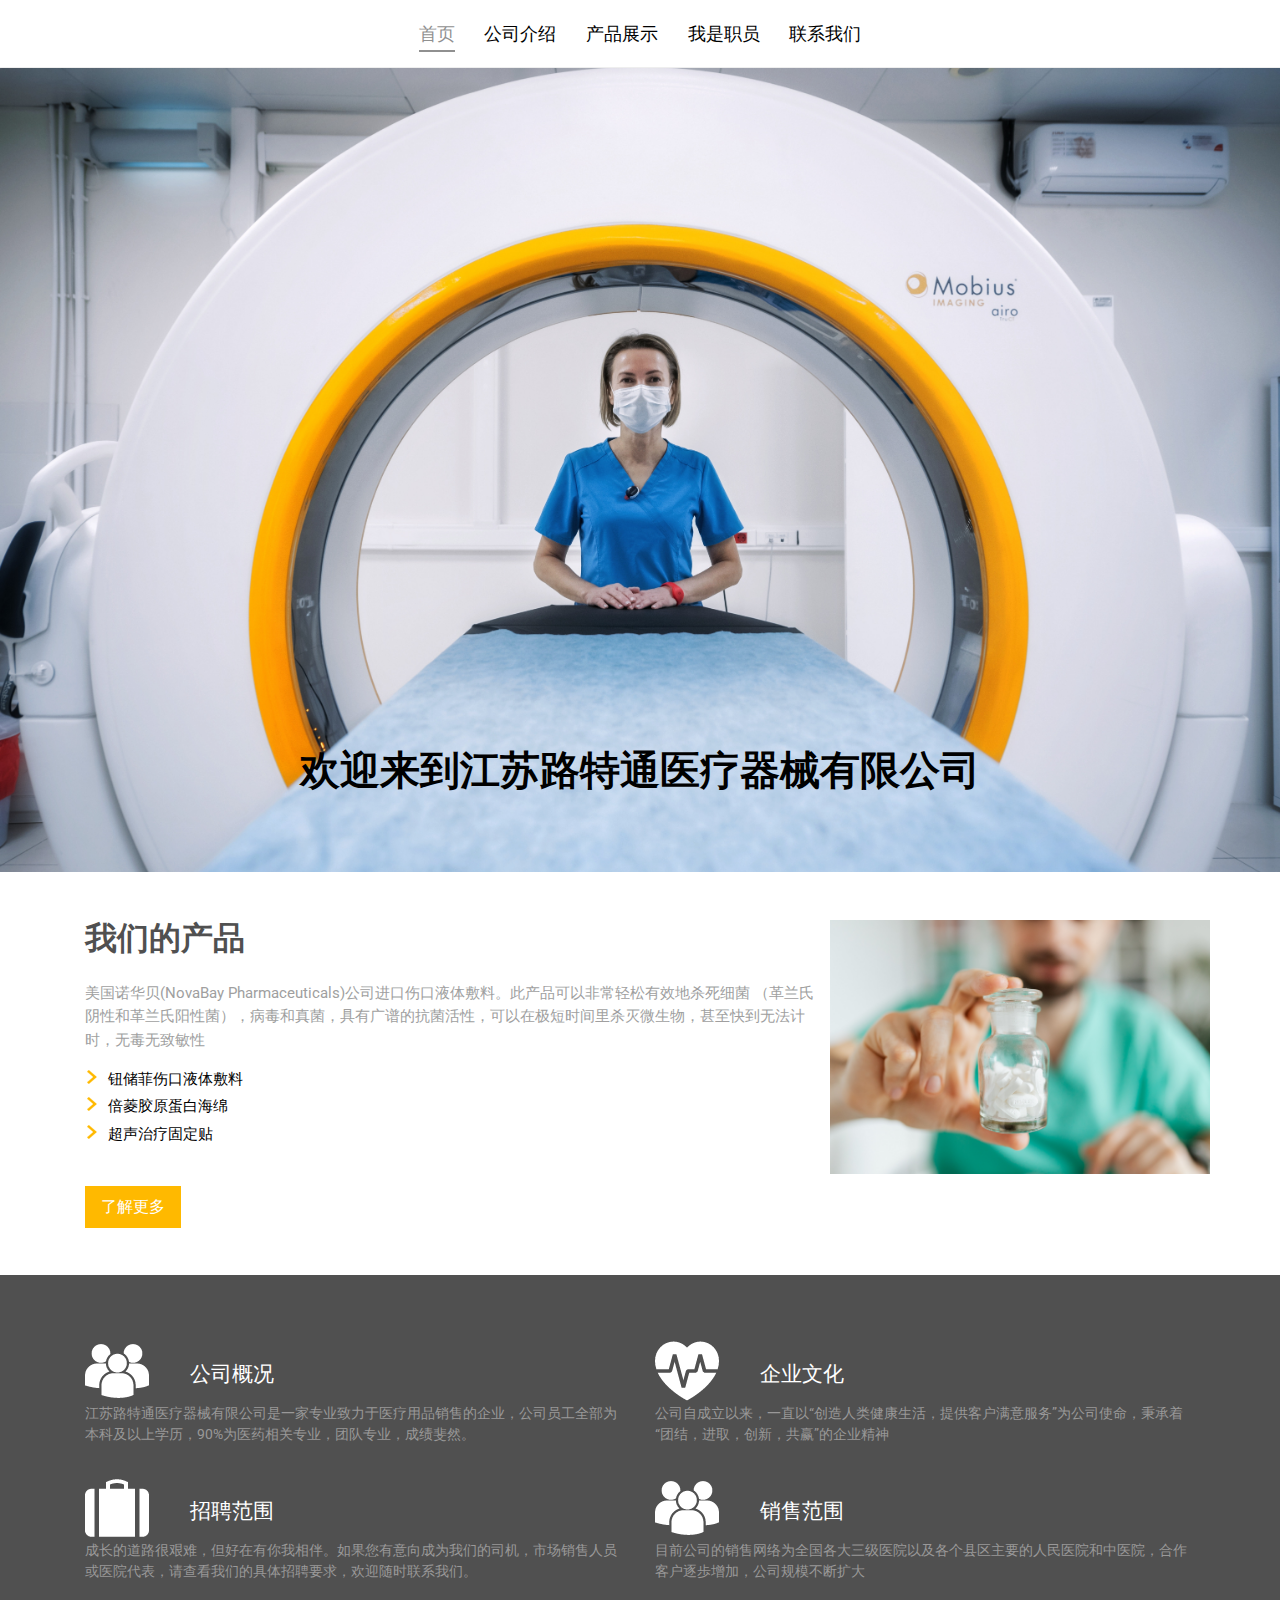
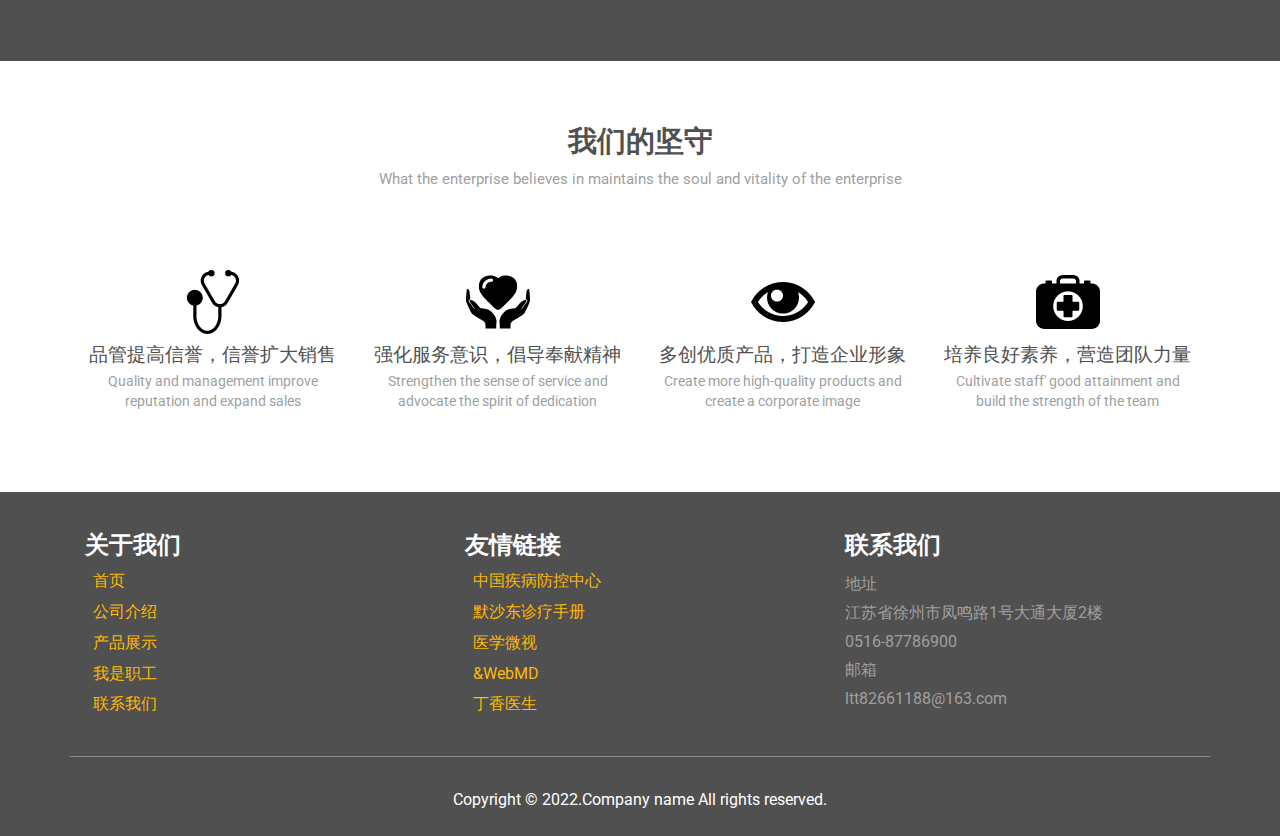
<file: src/main/webapp/front/index.html>
<!DOCTYPE HTML>
<html>
<head>
    <title>lutetong_home</title>
    <link href="css/bootstrap.css" rel="stylesheet" type="text/css" media="all">
    <script src="js/jquery-1.11.0.min.js"></script>
    <link href="css/style.css" rel="stylesheet" type="text/css" media="all"/>
    <meta name="viewport" content="width=device-width, initial-scale=1">
    <meta http-equiv="Content-Type" content="text/html; charset=utf-8"/>
    <script type="application/x-javascript"> addEventListener("load", function () {
        setTimeout(hideURLbar, 0);
    }, false);

    function hideURLbar() {
        window.scrollTo(0, 1);
    }

    >
    </script>
    <!--Google Fonts-->
    <!-- 这点是从google盗取的字体 -->
    <link href='http://fonts.useso.com/css?family=Roboto:500,900,100,300,700,400' rel='stylesheet' type='text/css'>
    <link href='http://fonts.useso.com/css?family=Cantata+One' rel='stylesheet' type='text/css'>
    <!-- 设置一点js暂时用不到 -->
    <script src="http://ajax.useso.com/ajax/libs/jquery/2.1.1/jquery.min.js"></script>
    <script type="text/javascript" src="js/move-top.js"></script>
    <script type="text/javascript" src="js/easing.js"></script>
    <script type="text/javascript">
        jQuery(document).ready(function ($) {
            $(".scroll").click(function (event) {
                event.preventDefault();
                $('html,body').animate({scrollTop: $(this.hash).offset().top}, 1000);
            });
        });
    </script>
</head>
<body>
<div class="header-home">
    <div class="fixed-header">
        <div class="top-nav">
            <span class="menu"> </span>
            <ul>
                <li class="active"><a href="index.html">首页</a></li>
                <li><a href="about%20us.html">公司介绍</a></li>
                <li><a href="service.html">产品展示</a></li>
                <li><a href="../pages/login.html">我是职员</a></li>
                <li><a href="contact.html">联系我们</a></li>
            </ul>
            <!-- script-nav -->
            <script>
                $("span.menu").click(function () {
                    $(".top-nav ul").slideToggle(500, function () {
                    });
                });
            </script>
            <script type="text/javascript">
                jQuery(document).ready(function ($) {
                    $(".scroll").click(function (event) {
                        event.preventDefault();
                        $('html,body').animate({scrollTop: $(this.hash).offset().top}, 1000);
                    });
                });
            </script>
            <!-- //script-nav -->
        </div>
        <div class="clearfix"></div>
    </div>
</div>
<!--script-->
<!-- script-for sticky-nav -->
<script>
    $(document).ready(function () {
        var navoffeset = $(".header-home").offset().top;
        $(window).scroll(function () {
            var scrollpos = $(window).scrollTop();
            if (scrollpos >= navoffeset) {
                $(".header-home").addClass("fixed");
            } else {
                $(".header-home").removeClass("fixed");
            }
        });

    });
</script>
<!-- /script-for sticky-nav -->
<!--banner end here-->

<!--banner start here-->
<div class="banner">
    <div class="container">
        <div class="banner-main">
            <div class="bann-logo">
                <h1>欢迎来到江苏路特通医疗器械有限公司</h1>
                <p></p>
            </div>
        </div>
    </div>
</div>


<!--services start here-->
<div class="services">
    <div class="container">
        <div class="services-main">
            <div class="col-md-8 services-left">
                <h3>我们的产品</h3>
                <p>美国诺华贝(NovaBay Pharmaceuticals)公司进口伤口液体敷料。此产品可以非常轻松有效地杀死细菌
                    （革兰氏阴性和革兰氏阳性菌），病毒和真菌，具有广谱的抗菌活性，可以在极短时间里杀灭微生物，甚至快到无法计时，无毒无致敏性</p>
                <ul>
                    <li><a href="#"> 钮储菲伤口液体敷料</a></li>
                    <li><a href="#"> 倍菱胶原蛋白海绵</a></li>
                    <li><a href="#"> 超声治疗固定贴</a></li>
                </ul>
                <br>
                <br>
                <div class="heart-btn">
                    <a href="/front/service.html">了解更多</a>
                </div>
            </div>
            <div class="col-md-4 services-right">
                <img src="images/yao1.jpg" alt="" class="img-responsive">
            </div>
            <div class="clearfix"></div>
        </div>
    </div>
</div>
<!--services end here-->
<!--ser-strip start here-->
<div class="ser-strip">
    <div class="container">
        <div class="ser-strip-main">
            <div class="col-md-6 serstrip-left">
                <div class="ser-strip-grid">
                    <div class="col-md-2 ser-strip-img">
                        <img src="images/group.png" alt="" class="img-responsive">
                    </div>
                    <div class="col-md-10 ser-strip-head">
                        <h3>公司概况</h3>
                    </div>
                    <div class="clearfix"></div>
                    <p>江苏路特通医疗器械有限公司是一家专业致力于医疗用品销售的企业，公司员工全部为本科及以上学历，90%为医药相关专业，团队专业，成绩斐然。</p>
                </div>
                <div class="ser-strip-grid">
                    <div class="col-md-2 ser-strip-img">
                        <img src="images/brif.png" alt="" class="img-responsive">
                    </div>
                    <div class="col-md-10 ser-strip-head">
                        <h3>招聘范围</h3>
                    </div>
                    <div class="clearfix"></div>
                    <p>成长的道路很艰难，但好在有你我相伴。如果您有意向成为我们的司机，市场销售人员或医院代表，请查看我们的具体招聘要求，欢迎随时联系我们。</p>
                    <div class="clearfix"></div>
                </div>
            </div>
            <div class="col-md-6 serstrip-right">
                <div class="ser-strip-grid">
                    <div class="col-md-2 ser-strip-img">
                        <img src="images/heart.png" alt="" class="img-responsive">
                    </div>
                    <div class="col-md-10 ser-strip-head">
                        <h3>企业文化</h3>
                    </div>
                    <div class="clearfix"></div>
                    <p>公司自成立以来，一直以“创造人类健康生活，提供客户满意服务”为公司使命，秉承着 “团结，进取，创新，共赢”的企业精神</p>
                </div>
                <div class="ser-strip-grid">
                    <div class="col-md-2 ser-strip-img">
                        <img src="images/group.png" alt="" class="img-responsive">
                    </div>
                    <div class="col-md-10 ser-strip-head">
                        <h3>销售范围</h3>
                    </div>
                    <div class="clearfix"></div>
                    <p>目前公司的销售网络为全国各大三级医院以及各个县区主要的人民医院和中医院，合作客户逐歩增加，公司规模不断扩大</p>
                </div>
            </div>
            <div class="clearfix"></div>
        </div>
    </div>
</div>
<!--ser-strip end here-->
<!--help start herer-->
<div class="help">
    <div class="container">
        <div class="help-main">
            <div class="help-top">
                <h3>我们的坚守</h3>
                <p>What the enterprise believes in maintains the soul and vitality of the enterprise</p>
            </div>
            <div class="help-bottom">
                <div class="col-md-3 help-grid">
                    <img src="images/scope.png" alt="">
                    <h4>品管提高信誉，信誉扩大销售</h4>
                    <p>Quality and management improve reputation and expand sales</p>
                </div>
                <div class="col-md-3 help-grid">
                    <img src="images/h2.png" alt="">
                    <h4>强化服务意识，倡导奉献精神</h4>
                    <p>Strengthen the sense of service and advocate the spirit of dedication</p>
                </div>
                <div class="col-md-3 help-grid">
                    <img src="images/h3.png" alt="">
                    <h4>多创优质产品，打造企业形象</h4>
                    <p>Create more high-quality products and create a corporate image</p>
                </div>
                <div class="col-md-3 help-grid">
                    <img src="images/h4.png" alt="">
                    <h4>培养良好素养，营造团队力量</h4>
                    <p>Cultivate staff' good attainment and build the strength of the team</p>
                </div>
                <div class="clearfix"></div>
            </div>
        </div>
    </div>
</div>
<!--help end here-->
<!--footer start here-->
<div class="footer">
    <div class="container">
        <div class="footer-main">
            <div class="col-md-4 footer-grid">
                <h3>关于我们</h3>
                <ul>
                    <li><a href="index.html" class="active">首页</a></li>
                    <li><a href="about%20us.html">公司介绍</a></li>
                    <li><a href="service.html">产品展示</a></li>
                    <li><a href="../pages/login.html">我是职工</a></li>
                    <li><a href="contact.html">联系我们</a></li>
                </ul>
            </div>

            <div class="col-md-4 footer-grid">
                <h3>友情链接</h3>
                <ul>
                    <li><a href="https://www.chinacdc.cn/">中国疾病防控中心</a></li>
                    <li><a href="https://www.msdmanuals.cn/">默沙东诊疗手册</a></li>
                    <li><a href="https://www.mvyxws.com/">医学微视</a></li>
                    <li><a href="https://www.webmd.com/">&WebMD</a></li>
                    <li><a href="https://dxy.com">丁香医生</a></li>
                </ul>
            </div>

            <div class="col-md-4 footer-grid">
                <h3>联系我们</h3>
                <p>地址</p>
                <p>江苏省徐州市凤鸣路1号大通大厦2楼</p>
                <p>0516-87786900</p>
                <p>邮箱</p>
                <p>ltt82661188@163.com</p>
            </div>
            <div class="clearfix"></div>
        </div>
        <div class="copyrigyht">
            <p>Copyright &copy; 2022.Company name All rights reserved.</p>
        </div>
    </div>
</div>
<!--footer end here-->
<!--copy right start here-->
<!--copy right end here-->
</body>
</html>
</file>
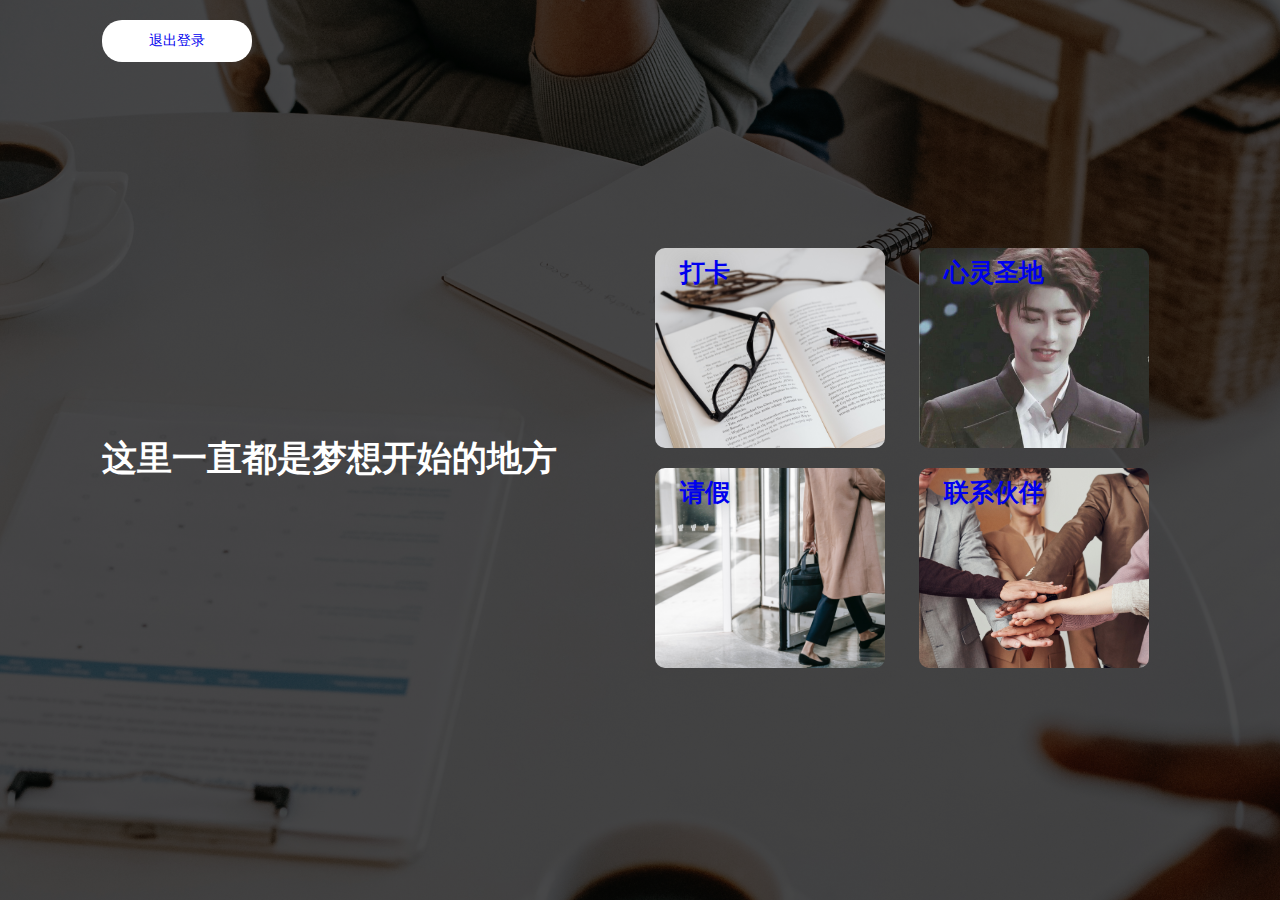
<file: src/main/webapp/pages/employee/index.html>
<!DOCTYPE html>
<html lang="en">
<head>
    <meta charset="UTF-8">
    <title>首页</title>
    <link rel="stylesheet" href="../../css/employee/index.css" type="text/css">
</head>
<body>
<div class="container">
	<button><a href="/logout">退出登录</a></button>
    <div class="row">
        <div class="col">
            <h1>这里一直都是梦想开始的地方</h1>
			
        </div>
        <div class="col">
            <div class="card1 card">
                <p>
					<b><a href="/clockIn">打卡</a></b>
				</p>

            </div>
            <div class="card2 card">
                <p>
					<b><a href="kunkun.html">心灵圣地</a></b>
				</p>

            </div>
            <div class="card3 card">
                <p>
					<b><a href="/leave/cur">请假</a></b>
				</p>
			</div>
			
			<div class="card4 card">
                <p>
					<b><a href="/pages/employee/friendchat.html">联系伙伴</a></b>
				</p>
			</div>
        </div>

    </div>

</div>
</body>
</html>
</file>
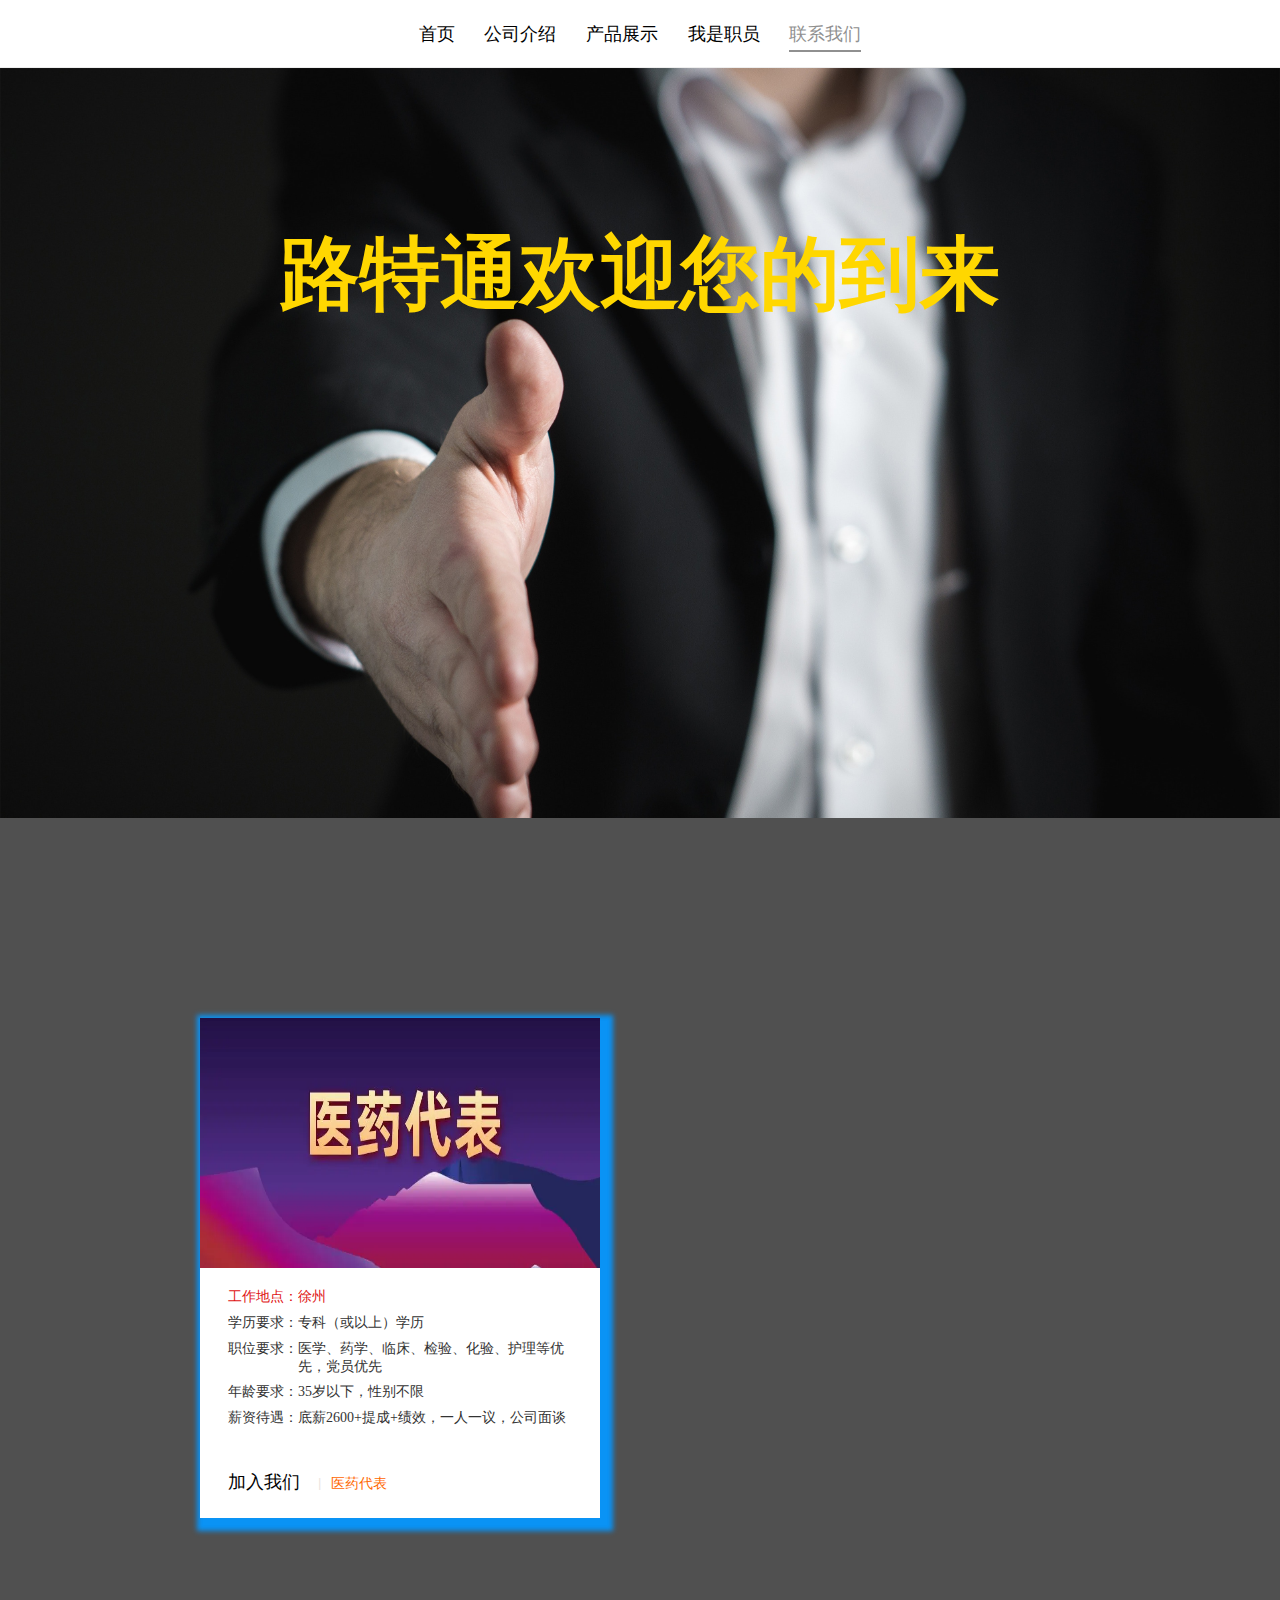
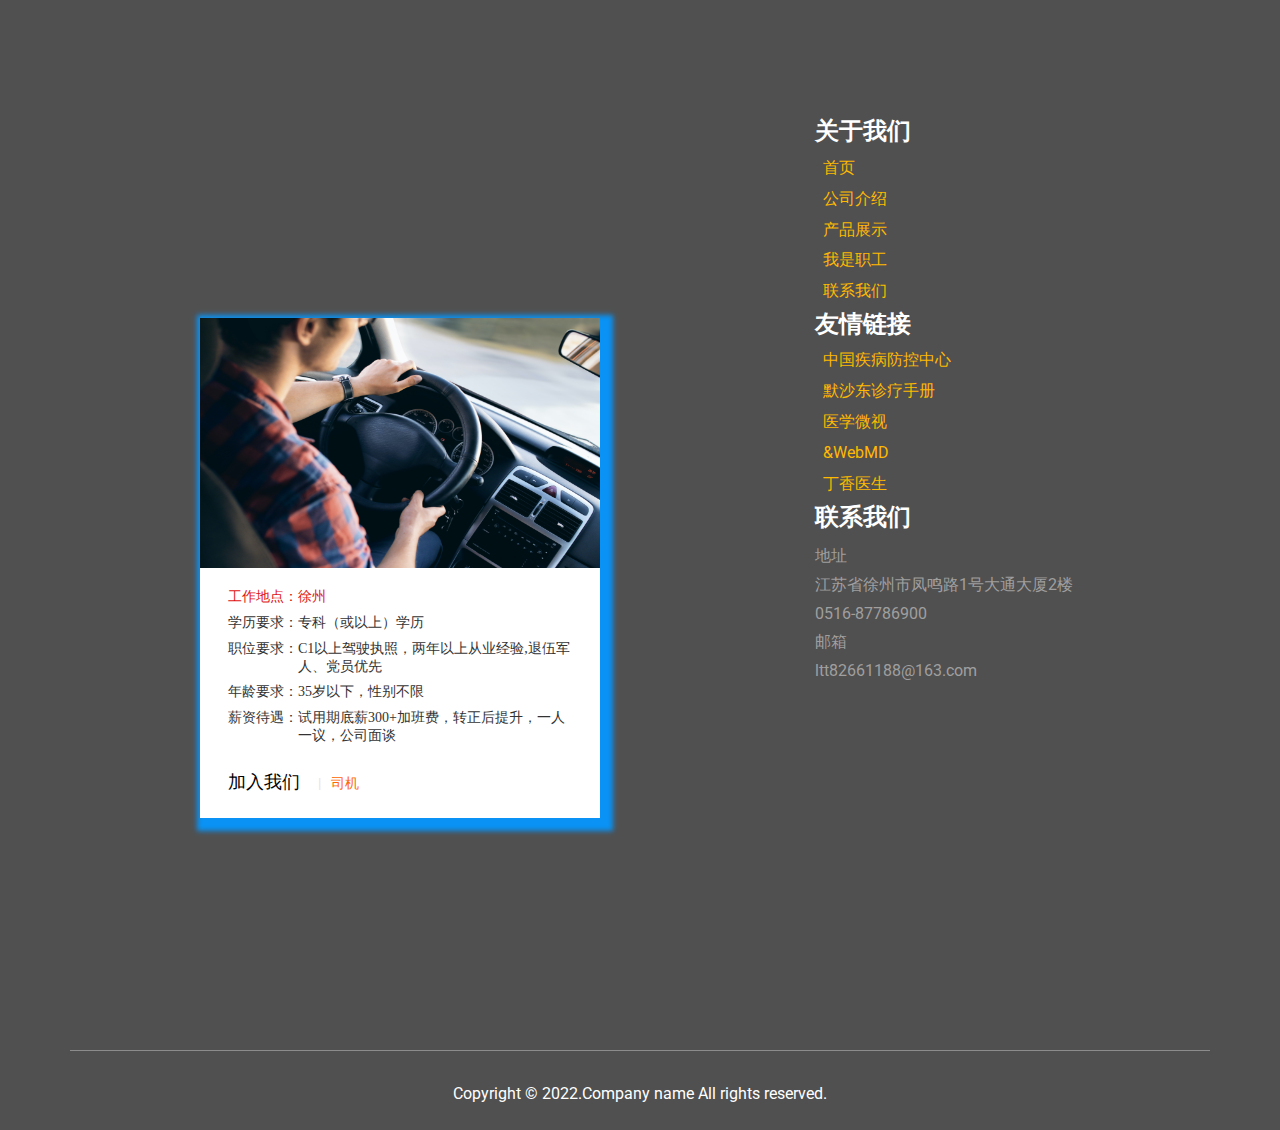
<file: src/main/webapp/front/contact.html>
<!DOCTYPE html>
<html lang="en">
<head>
    <meta charset="UTF-8">
    <title>JoinUs</title>
	<link href="css/bootstrap.css" rel="stylesheet" type="text/css" media="all">
<script src="js/jquery-1.11.0.min.js"></script>
<link href="css/style.css" rel="stylesheet" type="text/css" media="all"/>
<link href="css/join.css" rel="stylesheet" type="text/css" media="all"/>
<meta name="viewport" content="width=device-width, initial-scale=1">
<meta http-equiv="Content-Type" content="text/html; charset=utf-8" />
<script type="application/x-javascript"> addEventListener("load", function() { setTimeout(hideURLbar, 0); }, false); function hideURLbar(){ window.scrollTo(0,1); }>
</script>
<!--Google Fonts-->
<!-- 这点是从google盗取的字体 -->
<link href='http://fonts.useso.com/css?family=Roboto:500,900,100,300,700,400' rel='stylesheet' type='text/css'>
<link href='http://fonts.useso.com/css?family=Cantata+One' rel='stylesheet' type='text/css'>
<!-- 设置一点js暂时用不到 -->
<script src="http://ajax.useso.com/ajax/libs/jquery/2.1.1/jquery.min.js"></script>
<script type="text/javascript" src="js/move-top.js"></script>
<script type="text/javascript" src="js/easing.js"></script>
	<script type="text/javascript">
			jQuery(document).ready(function($) {
				$(".scroll").click(function(event){		
					event.preventDefault();
					$('html,body').animate({scrollTop:$(this.hash).offset().top},1000);
				});
			});
	</script>
    
</head>
<body>
<div class="header-home">
	<div class="fixed-header">
				<div class="top-nav">
						<span class="menu"> </span>
					<ul>
						<li><a href="index.html">首页</a></li>
						<li><a href="about%20us.html">公司介绍</a></li>
						<li><a href="service.html">产品展示</a></li>
						<li><a href="../pages/login.html">我是职员</a></li>
						<li class="active"><a href="contact.html">联系我们</a></li>
					</ul>
				<!-- script-nav -->
			<script>
			$("span.menu").click(function(){
				$(".top-nav ul").slideToggle(500, function(){
				});
			});
			</script>
			<script type="text/javascript">
					jQuery(document).ready(function($) {
						$(".scroll").click(function(event){		
							event.preventDefault();
							$('html,body').animate({scrollTop:$(this.hash).offset().top},1000);
						});
					});
					</script>
				<!-- //script-nav -->
				</div>
				<div class="clearfix"> </div>
			</div>
		</div>
	<!--script-->
			<!-- script-for sticky-nav -->
		<script>
		$(document).ready(function() {
			 var navoffeset=$(".header-home").offset().top;
			 $(window).scroll(function(){
				var scrollpos=$(window).scrollTop(); 
				if(scrollpos >=navoffeset){
					$(".header-home").addClass("fixed");
				}else{
					$(".header-home").removeClass("fixed");
				}
			 });
			 
		});
		</script>
		<!-- /script-for sticky-nav -->
<!--banner end here-->
<div class="banner1">
	<div class="container">
		<div class="banner-main1">
			<div class="bann-logoo">
				<h1>路特通欢迎您的到来</h1>
				<p > </p>
			</div>
		</div>
	</div>
</div>



<div class="contian">
  
    <div class="box">
        <img src="images/xxx.jpg">
        <div class="txt">
            <div class="c add clear">
                <span class="l">工作地点：</span>
                <div class="text">徐州</div>
            </div>
            <div class="c clear">
                <span class="l">学历要求：</span>
                <div class="text">专科（或以上）学历</div>
            </div>
            <div class="c clear stu">
                <span class="l">职位要求：</span>
                <div class="text">医学、药学、临床、检验、化验、护理等优先，党员优先</div>
            </div>
            <div class="c clear">
                <span class="l">年龄要求：</span>
                <div class="text">35岁以下，性别不限</div>
            </div>
            <div class="c clear stu">
                <span class="l">薪资待遇：</span>
                <div class="text">底薪2600+提成+绩效，一人一议，公司面谈</div>
            </div>
        </div>
        <div class="appraise"></div>
        <div class="info">
            <h4><a href="post.html">加入我们</a></h4>
            <em>|</em>
            <span>医药代表</span>
        </div>
    </div>
    <div class="box">
        <img src="images/driver.jpg">
        <div class="txt">
            <div class="c add clear">
                <span class="l">工作地点：</span>
                <div class="text">徐州</div>
            </div>
            <div class="c clear">
                <span class="l">学历要求：</span>
                <div class="text">专科（或以上）学历</div>
            </div>
            <div class="c clear stu">
                <span class="l">职位要求：</span>
                <div class="text">C1以上驾驶执照，两年以上从业经验,退伍军人、党员优先</div>
            </div>
            <div class="c clear">
                <span class="l">年龄要求：</span>
                <div class="text">35岁以下，性别不限</div>
            </div>
            <div class="c clear stu">
                <span class="l">薪资待遇：</span>
                <div class="text">试用期底薪300+加班费，转正后提升，一人一议，公司面谈</div>
            </div>
        </div>
        <div class="appraise"></div>
        <div class="info">
            <h4><a href="post.html">加入我们</a></h4>
            <em>|</em>
            <span>司机</span>
        </div>
    </div>
  
</div>







<!--footer start here-->
<div class="footer">
	<div class="container">
		<div class="footer-main">
			<div class="col-md-4 footer-grid">
				<h3>关于我们</h3>
				<ul>
					<li><a href="index.html" class="active">首页</a></li>
					<li><a href="about%20us.html">公司介绍</a></li>
					<li><a href="service.html">产品展示</a></li>
					<li><a href="../pages/login.html">我是职工</a></li>
					<li><a href="contact.html">联系我们</a></li>
				</ul>
			</div>

			<div class="col-md-4 footer-grid">
				<h3>友情链接</h3>
				<ul>
					<li><a href="https://www.chinacdc.cn/" >中国疾病防控中心</a></li>
					<li><a href="https://www.msdmanuals.cn/">默沙东诊疗手册</a></li>
					<li><a href="https://www.mvyxws.com/">医学微视</a></li>
					<li><a href="https://www.webmd.com/">&WebMD</a></li>
					<li><a href="https://dxy.com">丁香医生</a></li>
				</ul>
			</div>
		
			<div class="col-md-4 footer-grid">
				<h3>联系我们</h3>
				<p>地址</p>
				<p>江苏省徐州市凤鸣路1号大通大厦2楼</p>
				<p>0516-87786900</p>
				<p>邮箱</p>
				<p>ltt82661188@163.com</p>
			</div>
		  <div class="clearfix"> </div>
		</div>
		<div class="copyrigyht">
				 <p>Copyright &copy; 2022.Company name All rights reserved.</p>
		</div>
	</div>
</div>
<!--footer end here-->
</body>
</html>
</file>
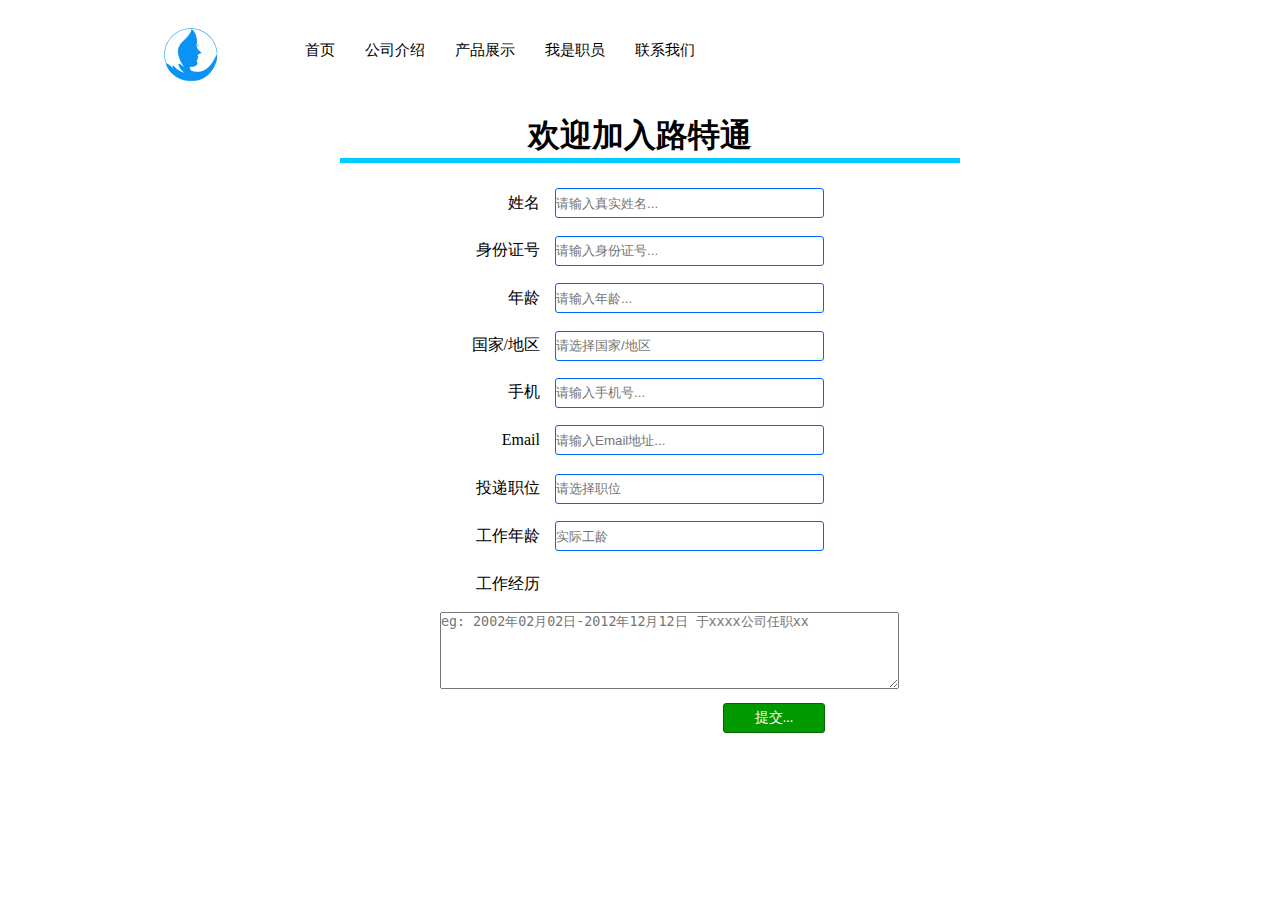
<file: src/main/webapp/front/post.html>
<!DOCTYPE html>
<html lang="en">
<head>
    <meta charset="UTF-8">
    <title>Post</title>
    <style>
         * {
            padding: 0;
            margin: 0;
        }
        body {
            background-color: rgb(255,255,255);
        }
        li {
            list-style: none;
        }
/************************************* head *********************************************/
        .head {
            overflow: hidden;
            width: 960px;
            margin: 25px auto;
        }
        .head .logo {
            float: left;
        }
        .head .nav {
            float: left;
            margin-left: 70px;
            margin-top: 8px;
        }
        .head .nav li {
            float: left;
        }
        .head .nav a {
            display: block;
            height: 35px;
            padding: 0 15px;
            color: black;
            text-decoration: none;
            line-height: 35px;
            font-size: 15px;
        }
        .head .nav a:hover {
            color: rgb(0,164,255);
            border-bottom: 2px solid rgb(0,164,255);
        }
/************************************* post *********************************************/
.post {
	width: 400px;
    margin: auto;
}
.submit_btn {
	display: block;
	width: 100px;
	height: 28px;
	line-height: 28px;
	font-size: 14px;
	border: 1px #006600 solid;
	text-align: center;
	border-radius: 3px;
	background:#090;
	color:#FFF;
	float: right;
	margin: 10px 15px 0 0;
}
.submit_btn:hover {
	background: #0C3;
	cursor: pointer;
}
label {
	display: inline-block;
	text-align: right;
	width: 100px;
	padding-right:10px;
	height: 28px;
	margin-bottom: 10px;
}
input {
	width: 267px;
	height: 28px;
	border: #06F 1px solid;
	border-radius: 3px;
	margin: 5px 0 5px 5px;
}
.h_title {
	text-align:center;
}
.h_hr {
	height:5px;
	background:#0CF;
	margin-bottom: 20px;
	width: 620px;
	margin-left: -100px;
}
    </style>
</head>
<body>

<div class="head">
    <div class="logo">
        <img src="images/lttlogo.png">
    </div>
    <div class="nav">
        <ul>
            <li><a href="index.html">首页</a></li>
            <li><a href="about%20us.html">公司介绍</a></li>
            <li><a href="service.html">产品展示</a></li>
            <li><a href="../pages/login.html">我是职员</a></li>
            <li class="active"><a href="contact.html">联系我们</a></li>
        </ul>
    </div>
</div>

<div class="post">
    <div class="h_title"><h1>欢迎加入路特通</h1></div>
    <div class="h_hr"></div>
    <form action="" method="get">
        <label>姓名</label><input type="text" placeholder="请输入真实姓名..." /><br />
        <label>身份证号</label><input type="password" placeholder="请输入身份证号..." /><br />
        <label>年龄</label><input type="number" required placeholder="请输入年龄..." min="18" max="65" step="3">
        <label>国家/地区</label><input type="text" placeholder="请选择国家/地区" id="region" list="regList"/>
        <datalist id="regList">
            <option value="中国台湾"></option>
            <option value="中国香港"></option>
            <option value="中国澳门"></option>
            <option value="河北"></option>
            <option value="山西"></option>
            <option value="辽宁"></option>
            <option value="吉林"></option>
            <option value="黑龙江"></option>
            <option value="江苏"></option>
            <option value="浙江"></option>
            <option value="安徽"></option>
            <option value="福建"></option>
            <option value="江西"></option>
            <option value="山东"></option>
            <option value="河南"></option>
            <option value="湖北"></option>
            <option value="湖南"></option>
            <option value="广东"></option>
            <option value="海南"></option>
            <option value="四川"></option>
            <option value="贵州"></option>
            <option value="云南"></option>
            <option value="陕西"></option>
            <option value="甘肃"></option>
            <option value="青海"></option>
            <option value="台湾"></option>
            <option value="内蒙古"></option>
            <option value="广西"></option>
            <option value="西藏"></option>
            <option value="宁夏"></option>
            <option value="新疆"></option>
            <option value="上海"></option>
            <option value="北京"></option>
            <option value="天津"></option>
            <option value="重庆"></option>
        </datalist>
        <br />
        <label>手机</label><input type="tel" placeholder="请输入手机号..."/>  <br />
        <label>Email</label><input type="email" placeholder="请输入Email地址..." /><br />
        <label>投递职位</label><input type="text" placeholder="请选择职位" list="jobList">
        <datalist id="jobList">
            <option value="司机"></option>
            <option value="医药代表"></option>
        </datalist>
        <label>工作年龄</label><input type="number" required placeholder="实际工龄" min="1" max="45" step="3">
        <label for="massage" style="margin-top: 10px;">工作经历</label><textarea id="massage" name="massage" cols="55" rows="5" placeholder="eg: 2002年02月02日-2012年12月12日 于xxxx公司任职xx"></textarea>
        <div class="submit_btn">提交...</div>
    </form>
</div>

</body>
</html>
</file>
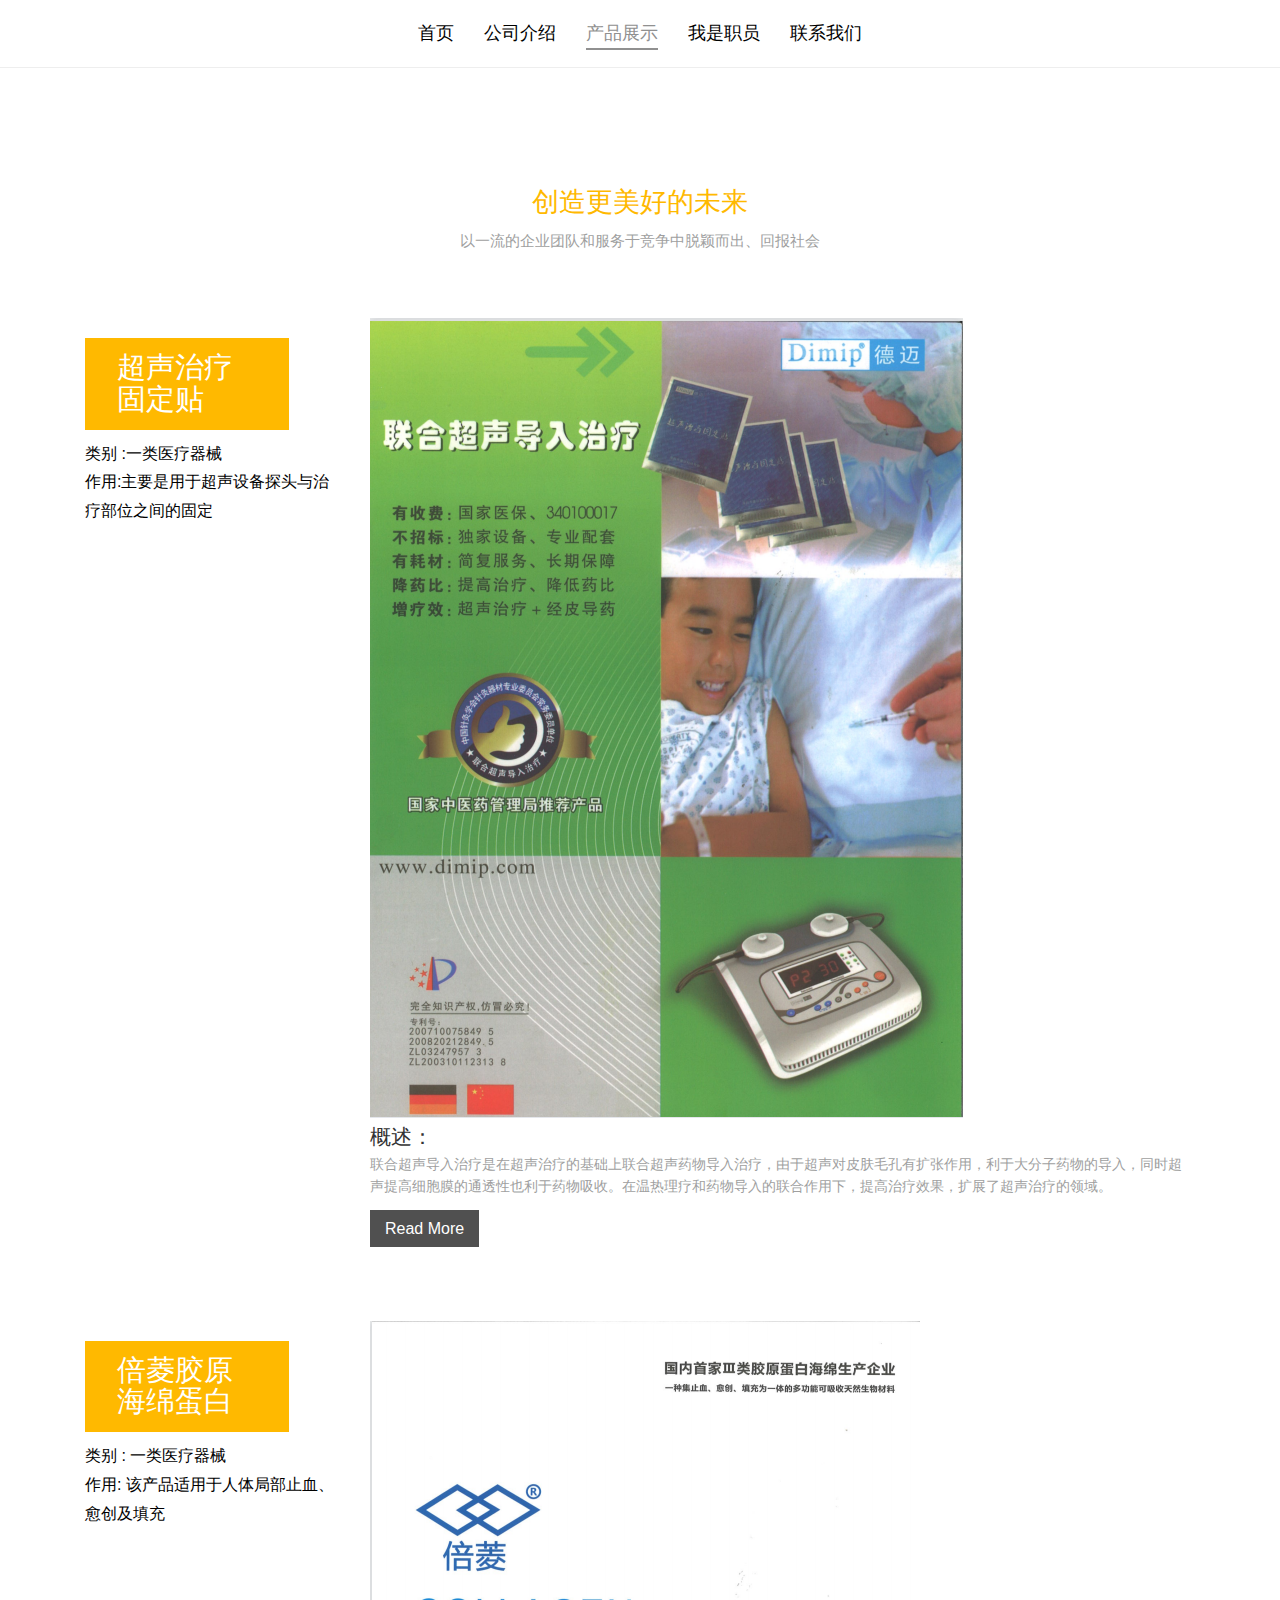
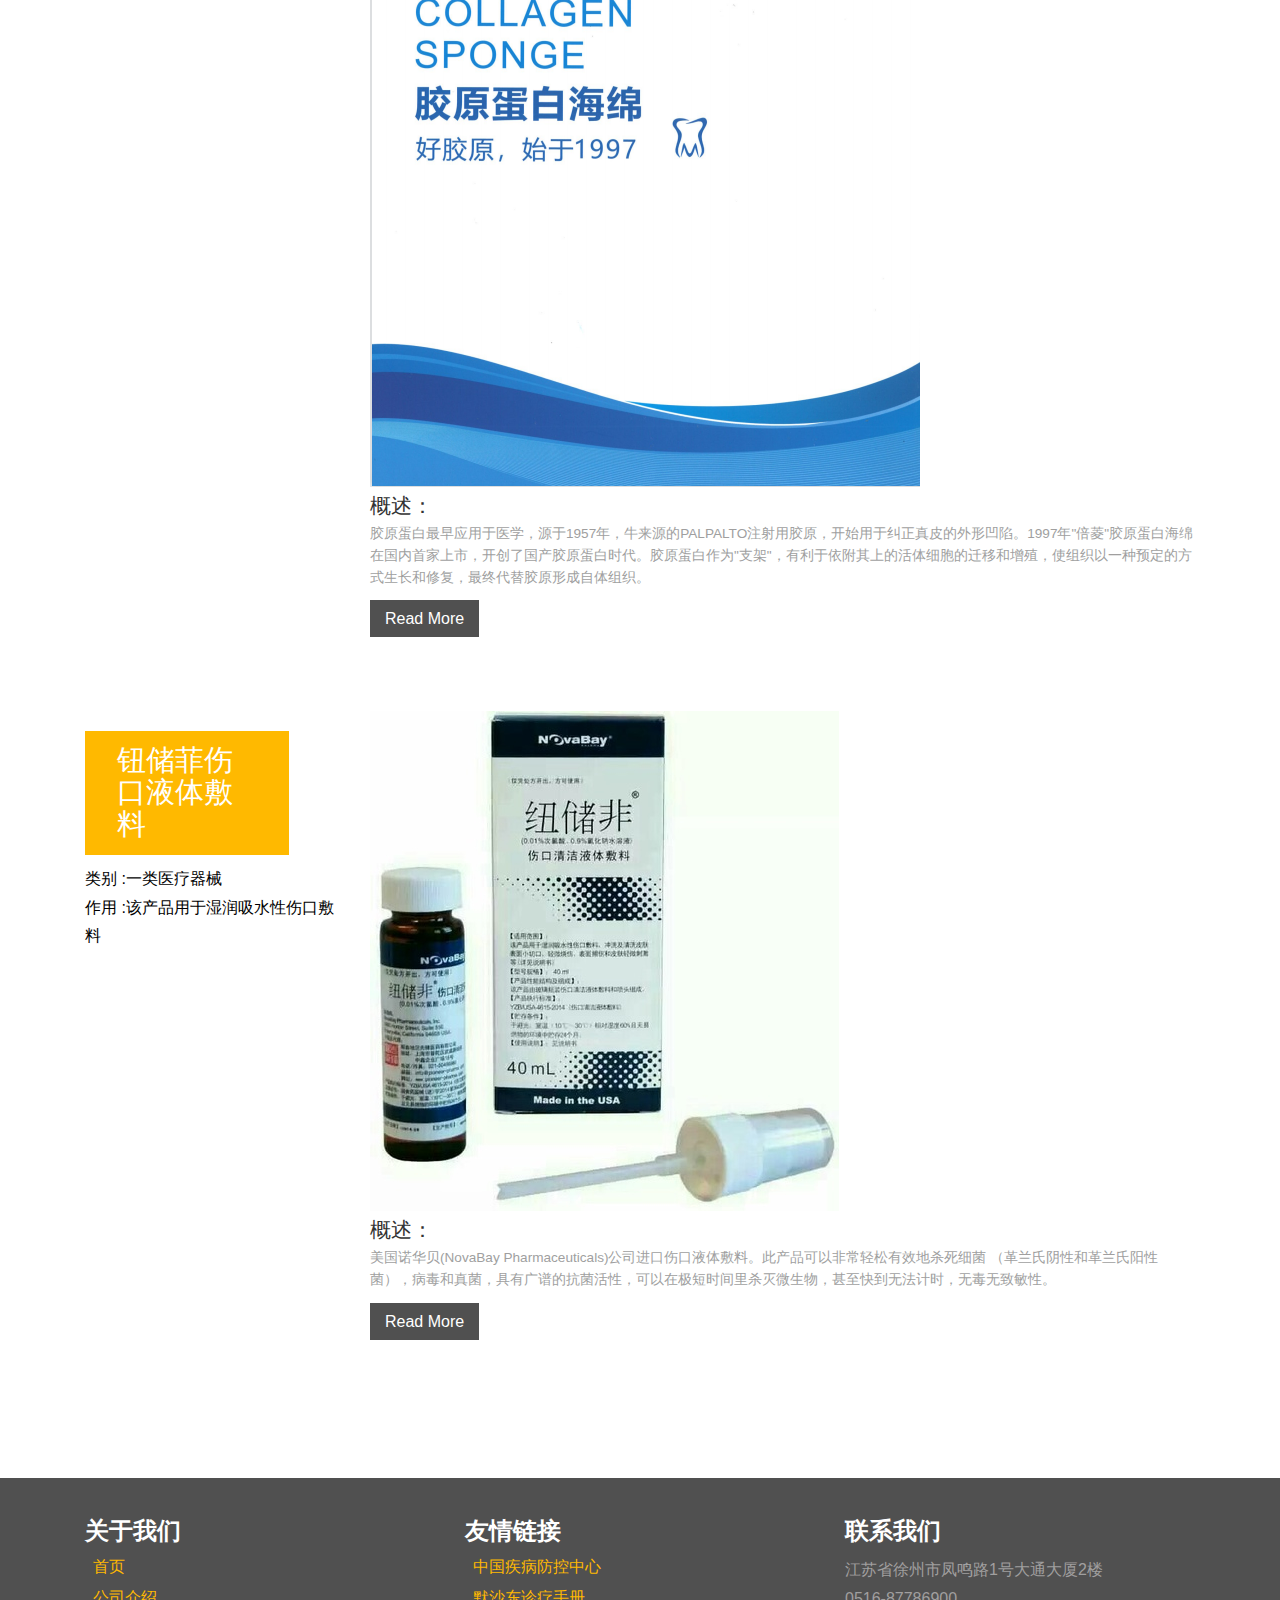
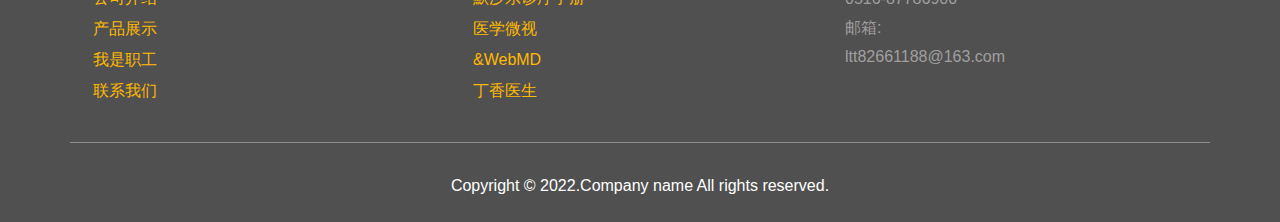
<file: src/main/webapp/front/service.html>
<!DOCTYPE html>
<html>
  <head>
 	 <meta charset="UTF-8">
    <title>service</title>
	<link href="css/bootstrap.css" rel="stylesheet" type="text/css" media="all">
<script src="js/jquery-1.11.0.min.js"></script>
<link href="css/style.css" rel="stylesheet" type="text/css" media="all"/>
<script type="application/x-javascript"> addEventListener("load", function() { setTimeout(hideURLbar, 0); }, false); function hideURLbar(){ window.scrollTo(0,1); }>
</script>

<!-- 设置一点js -->
<script src="http://ajax.useso.com/ajax/libs/jquery/2.1.1/jquery.min.js"></script>
<script type="text/javascript" src="js/move-top.js"></script>
<script type="text/javascript" src="js/easing.js"></script>
	<script type="text/javascript">
			jQuery(document).ready(function($) {
				$(".scroll").click(function(event){		
					event.preventDefault();
					$('html,body').animate({scrollTop:$(this.hash).offset().top},1000);
				});
			});
	</script>

 <body>
   <!-- 上方主导航 -->
  <div class="header-home">
	<div class="fixed-header">
				<div class="top-nav">
						<span class="menu"> </span>
					<ul>
						<li><a href="index.html">首页</a></li>
						<li><a href="about%20us.html">公司介绍</a></li>
						<li class="active"><a href="service.html">产品展示</a></li>
						<li><a href="../pages/login.html">我是职员</a></li>
						<li><a href="contact.html">联系我们</a></li>
					</ul>
				<!-- script-nav -->
			<script>
			$("span.menu").click(function(){
				$(".top-nav ul").slideToggle(500, function(){
				});
			});
			</script>
			<script type="text/javascript">
					jQuery(document).ready(function($) {
						$(".scroll").click(function(event){		
							event.preventDefault();
							$('html,body').animate({scrollTop:$(this.hash).offset().top},1000);
						});
					});
					</script>
				<!-- //script-nav -->
				</div>
				<div class="clearfix"> </div>
			</div>
		</div>
	<!--script-->
			<!-- script-for sticky-nav -->
		<script>
		$(document).ready(function() {
			 var navoffeset=$(".header-home").offset().top;
			 $(window).scroll(function(){
				var scrollpos=$(window).scrollTop(); 
				if(scrollpos >=navoffeset){
					$(".header-home").addClass("fixed");
				}else{
					$(".header-home").removeClass("fixed");
				}
			 });
			 
		});
		</script>
		<!-- /script-for sticky-nav -->
    <!-- 上方主导航 -->
	
<div class="blog">
	<div class="container">
	<div class="blog-top">
		<h3>创造更美好的未来</h3>
		<p> 以一流的企业团队和服务于竞争中脱颖而出、回报社会</p>
	</div>
   <div class="blog-grid">
	 <div class="col-md-3 blog-left">
		<h3>超声治疗固定贴</h3>
		<p>类别 :一类医疗器械</p>
		<p>作用:主要是用于超声设备探头与治疗部位之间的固定</p>
	 </div>
	 <div class="col-md-9 blog-right">
		<a href="#"><img src="images/sx1.png" alt="" class="img-responsive"></a>
		<h4>概述：</h4>
		<p>联合超声导入治疗是在超声治疗的基础上联合超声药物导入治疗，由于超声对皮肤毛孔有扩张作用，利于大分子药物的导入，同时超声提高细胞膜的通透性也利于药物吸收。在温热理疗和药物导入的联合作用下，提高治疗效果，扩展了超声治疗的领域。</p>
	    <div class="blog-bwn">
	       <a href="http://www.bokemedical.com/yycst/353.html">Read More</a>
	    </div>
	 </div>
	 <div class="clearfix"> </div>
  </div>
  <div class="blog-grid">
	 <div class="col-md-3 blog-left">
		<h3>倍菱胶原海绵蛋白</h3>
		<p>类别 : 一类医疗器械</p>
		<p>作用: 该产品适用于人体局部止血、愈创及填充</p>
	 </div>
	 <div class="col-md-9 blog-right">
		<a href="#"><img src="images/sx3.png" alt="" class="img-responsive"></a>
		<h4>概述：</h4>
		<p>胶原蛋白最早应用于医学，源于1957年，牛来源的PALPALTO注射用胶原，开始用于纠正真皮的外形凹陷。1997年"倍菱"胶原蛋白海绵在国内首家上市，开创了国产胶原蛋白时代。胶原蛋白作为"支架"，有利于依附其上的活体细胞的迁移和增殖，使组织以一种预定的方式生长和修复，最终代替胶原形成自体组织。</p>
	    <div class="blog-bwn">
	      <a href="http://www.jingpinyake.cn/Articles/Details/3021">Read More</a>
	    </div>
	 </div>
	 <div class="clearfix"> </div>
  </div>
  <div class="blog-grid">
	 <div class="col-md-3 blog-left">
		<h3>钮储菲伤口液体敷料</h3>
		<p>类别 :一类医疗器械</p>
		<p>作用 :该产品用于湿润吸水性伤口敷料</p>
	 </div>
	 <div class="col-md-9 blog-right">
		<a href="#"><img src="images/sx7.jpg" alt="" class="img-responsive"></a>
		<h4>概述：</h4>
		<p>美国诺华贝(NovaBay Pharmaceuticals)公司进口伤口液体敷料。此产品可以非常轻松有效地杀死细菌 （革兰氏阴性和革兰氏阳性菌），病毒和真菌，具有广谱的抗菌活性，可以在极短时间里杀灭微生物，甚至快到无法计时，无毒无致敏性。</p>
	     <div class="blog-bwn">
	       <a href="http://ypk.39.net/2198733/">Read More</a>
	    </div>
	 </div>
	 <div class="clearfix"> </div>
  </div>
   </div>
</div>

<!--footer-->
   <div class="footer">
	<div class="container">
		<div class="footer-main">
			<div class="col-md-4 footer-grid">
				<h3>关于我们</h3>
				<ul>
					<li><a href="index.html" class="active">首页</a></li>
					<li><a href="about%20us.html">公司介绍</a></li>
					<li><a href="service.html">产品展示</a></li>
					<li><a href="../pages/login.html">我是职工</a></li>
					<li><a href="contact.html">联系我们</a></li>
				</ul>
			</div>
			<div class="col-md-4 footer-grid">
				<h3>友情链接</h3>
				<ul>
					<li><a href="https://www.chinacdc.cn/" >中国疾病防控中心</a></li>
					<li><a href="https://www.msdmanuals.cn/">默沙东诊疗手册</a></li>
					<li><a href="https://www.mvyxws.com/">医学微视</a></li>
					<li><a href="https://www.webmd.com/">&WebMD</a></li>
					<li><a href="https://dxy.com">丁香医生</a></li>
				</ul>
			</div>
			<div class="col-md-4 footer-grid">
				<h3>联系我们</h3>
				<p>江苏省徐州市凤鸣路1号大通大厦2楼</p>
				<p>0516-87786900</p>
				<p>邮箱:</p>
				<p>ltt82661188@163.com</p>
			</div>
		  <div class="clearfix"> </div>
		</div>
		<div class="copyrigyht">
				 <p>Copyright &copy; 2022.Company name All rights reserved.</p>
		</div>
	</div>
</div>
</body>
</html>
</file>
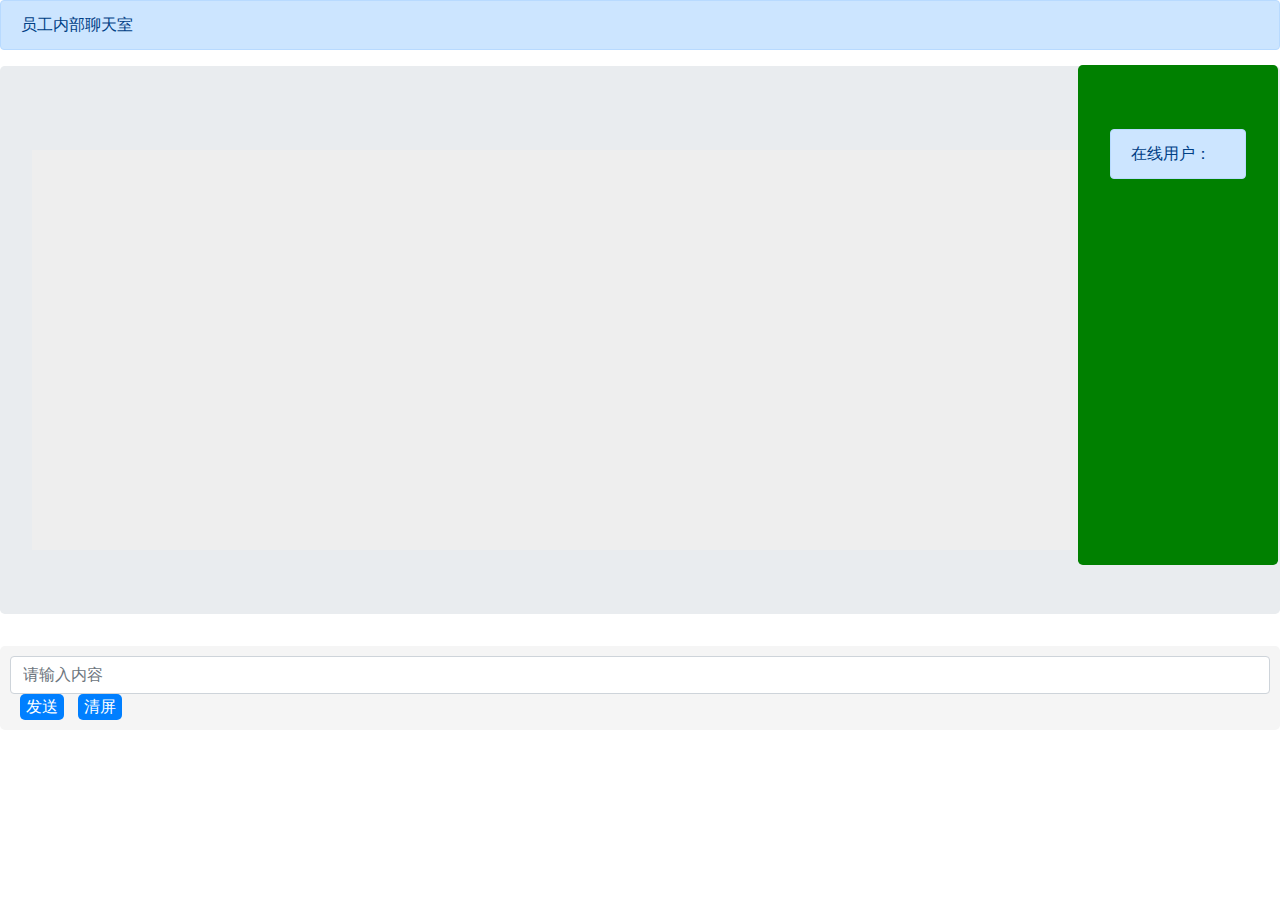
<file: src/main/webapp/pages/employee/friendchat.html>
<!DOCTYPE HTML>
<html>
<head>
    <title>聊天室</title>
    <link rel="stylesheet" href="../../css/employee/friendchat.css">
    <link rel="stylesheet" href="https://stackpath.bootstrapcdn.com/bootstrap/4.3.1/css/bootstrap.min.css" integrity="sha384-ggOyR0iXCbMQv3Xipma34MD+dH/1fQ784/j6cY/iJTQUOhcWr7x9JvoRxT2MZw1T" crossorigin="anonymous">
    <script src="https://code.jquery.com/jquery-3.3.1.slim.min.js" integrity="sha384-q8i/X+965DzO0rT7abK41JStQIAqVgRVzpbzo5smXKp4YfRvH+8abtTE1Pi6jizo" crossorigin="anonymous"></script>
    <script src="https://cdnjs.cloudflare.com/ajax/libs/popper.js/1.14.7/umd/popper.min.js" integrity="sha384-UO2eT0CpHqdSJQ6hJty5KVphtPhzWj9WO1clHTMGa3JDZwrnQq4sF86dIHNDz0W1" crossorigin="anonymous"></script>
    <script src="https://stackpath.bootstrapcdn.com/bootstrap/4.3.1/js/bootstrap.min.js" integrity="sha384-JjSmVgyd0p3pXB1rRibZUAYoIIy6OrQ6VrjIEaFf/nJGzIxFDsf4x0xIM+B07jRM" crossorigin="anonymous"></script>
    <script src="https://code.jquery.com/jquery-3.1.1.min.js"></script>
</head>

<body>
<div class="alert alert-primary" role="alert">员工内部聊天室</div>
<div class="jumbotron">
    <!-- 用户列表 -->
    <div class="jumbotron" style="height: 500px;width: 200px;float: right;background-color: green;margin-top: -65px;margin-right: -30px;">
        <div class="alert alert-primary" role="alert">在线用户：</div>
        <ul class="list-group" id="userlist">
        </ul>
    </div>
    <div id="content"></div>
</div>
<div class="form-group">
    <input type="text" class="form-control" id="message" placeholder="请输入内容">
    <button type="button" class="fasong" id="fuck">发送</button>
    <button type="button" class="qingping">清屏</button>
</div>
</body>


<script type="text/javascript">

    //私发全局消息
    var tomessage = "";
    //私发用户名称
    var tousername = "";
    //清屏
    $(".qingping").click(function(){
        $("#content").html(``);
    })

    const username= sessionStorage.getItem("username");
    console.log(sessionStorage);
    //定义一个websocket
    var websocket = null;

    //判断当前浏览器是否支持WebSocket（固定写法）
    if('WebSocket' in window){
        websocket = new WebSocket("ws://localhost:8081/websocket/"+username);
    }else{
        alert('浏览器不支持websocket')
    }

    //连接发生错误的回调方法
    websocket.onerror = function(){
        console.log("发生错误");
    };

    //连接成功建立的回调方法
    websocket.onopen = function(event){
        console.log("建立连接"+"event");
    }
    //接收到消息的回调方法
    websocket.onmessage = function(event){
        var data = JSON.parse(event.data);
        console.log(JSON.parse(event.data))

        //更新content的内容（上线）
        if(data.messageType=="1"){
            // console.log("成功")
            $("#content").append(`<span style="width: 100%;height: 30px;line-height: 30px;font-size: 12px;color:blue;margin-top: 3rem  ">`+data.username+"上线了"+`</span><br>`);
        }
        //更新content的内容（下线）
        if(data.messageType=="2"){
            // console.log("成功")
            $("#content").append(`<span style="width: 100%;height: 30px;line-height: 30px;font-size: 12px;margin-top: 3rem ">`+data.username+"下线了"+`</span><br>`);
        }
        //更新content的内容（更新用户列表）
        if(data.messageType=="3"){
            //先清空
            $("#userlist").html(``);
            var list = data.onlineUsers;
            console.log(list)
            for(var i=0;i<list.length;i++){
                $("#userlist").append(`<li style="cursor:pointer;" class="list-group-item" onclick="friend(this)" values="`+list[i]+`">`+list[i]+`</li>`);
            }
        }
        var now = new Date();
        var year = now.getFullYear();
        var month = now.getMonth() + 1; // 注意：月份是从0开始的，需要加1
        var day = now.getDate();
        var hour = now.getHours();
        var minute = now.getMinutes();
        var second = now.getSeconds();
        var messagetime=year+'-'+month+'-'+day+'-'+hour+':'+minute+':'+second;
        //更新content的内容（更新用户群发消息）
        if(data.messageType=="4"){
            // console.log(data);
            $("#content").append(`<span style="width: 100%;height: 30px;line-height: 30px;font-size: 30px;margin-top: 2rem ">`+'<p style="font-size: 0.5rem;margin-top: 0.5rem">'+messagetime+'</p>'+data.username+`:   `+data.textMessage+`</span><br>`);
        }
    }

    //选择用户
    function friend(e){
        console.log(e);
        $("#message").val("@ "+e.innerHTML+" ");
        var data = e.innerHTML;
        console.log(data);
        tousername = data;
    }

    //连接关闭的回调方法
    websocket.onclose = function(){
        console.log("关闭连接");
    }

    //监听窗口关闭事件，当窗口关闭时，主动去关闭websocket连接，防止连接还没断开就关闭窗口，server端会抛异常。
    window.onbeforeunload = function(){
        alert("已关闭连接");
        websocket.close();
    }

    //发送按钮
    $(".fasong").click(function(){
        console.log("发送消息");
        var message = $("#message").val();
        //判断是群发还是私发
        console.log(message);
        //获取发送对象
        tousername = message.split(' ')[1];
        //获取发送消息
        tomessage = message.split(' ')[2];
        console.log(tomessage);
        console.log(tousername);
        if(message.indexOf("@")!=-1){
            //私发
            console.log("私发")
            var param = {};
            param['username'] = username;
            param['message'] = tomessage;
            param['type'] = '私发';
            param['tousername'] = tousername;
        }
        else{
            //群发
            console.log("群发")
            var param = {};
            param['username'] = username;
            param['message'] = message;
            param['type'] = '群发';
            param['tousername'] = '';
        }
        //发送消息到后端
        websocket.send(JSON.stringify(param));
        document.getElementById("message").value="";
    })

</script>
</html>
</file>
<file: src/main/webapp/front/css/style.css>
h4, h5, h6,
h1, h2, h3 {margin-top: 0;}
ul, ol {margin: 0;}
p {margin: 0;}
html, body{
  font-family: 'Roboto', sans-serif;
   font-size: 100%;
   background:#fff; 
}

a {
  transition: 0.5s all;
  -webkit-transition: 0.5s all;
  -moz-transition: 0.5s all;
  -o-transition: 0.5s all;
  text-decoration: none;
}
/*--banner start here--*/
.banner {
  background: url(../images/door.jpg)no-repeat;
  min-height: 750px;
  background-size: cover;
}
.banner1 {
  background: url(../images/qqk.jpg)no-repeat;
  min-height: 750px;
  background-size: cover;
}
.banner-main {
  padding: 25em 0em 0em 0em;
  text-align: center;
}
.banner-main1 {
  padding: -5em 0em 0em 0em;
  text-align: center;
}
.banner-grids {
  padding: 2em;
  text-align: center;
}
.bann-srrip {
  position: relative;
}
.banner-bottom {
  position: absolute;
  bottom: 0%;
  left: 0%;
}
.banner-grids h3 {
  font-size: 1.5em;
  font-weight: 600;
  color: #fff;
  margin: 0.5em 0em 0.5em 0em;
  font-family: 'Cantata One', serif;
}
.banner-grids p {
  font-size: 0.9em;
  font-weight: 400;
  color: #fff;
  line-height: 1.4em;
}
.bann-logo h1 {
  font-size: 2.5em;
  font-weight: 600;
  color: rgb(0,0,0);
  margin: 7em 0em 2em 0em;
  font-family: 'Cantata One', serif;
}
.bann-logoo h1 {
  font-size: 5em;
  font-weight: 600;
  color: #FFD700;
  margin: 2em 0em 2em 0em;
  font-family: 'Cantata One', serif;
}
.bann-logo p {
  font-size: 1.5em;
  font-weight: 450;
  color: #000000;
  width: 59%;
  margin: 0 auto;
  line-height: 1.5em;
}

.banner-grids img {
  margin: 0 auto;
}
.banner-grids.ban-gd1 {
  background: #ffb900;
}
.banner-grids.ban-gd2 {
  background: #505050;
}
.banner-grids.ban-gd3 {
  background: #ffb900;
}
.banner-grids.ban-gd4 {
  background: #505050;
}
/*--banner start here--*/
.top-nav {
  text-align: center;
}
.top-nav ul{
	padding: 0.5em 0em 0.5em 0em;
	margin: 0;
}
.top-nav ul li{
	display: inline-block;
	padding: 0.8em;
}
.top-nav ul li a{
	color: #000;
	font-size: 1.1em;
	font-weight: 400;
	text-decoration: none;
	transition: 0.5s all;
	-webkit-transition: 0.5s all;
	-o-transition: 0.5s all;
	-ms-transition: 0.5s all;
	-moz-transition: 0.5s all;
	padding: 0;
	padding: 0em 0em 0.3em 0em;
	font-family: 'Cantata One', serif;
}
.top-nav ul li a:hover{
	color:#909090;
	border-bottom:2px solid #909090;
}
.active{
	font-weight: 700;
}
.top-nav ul li.active a{
	font-weight: 400;
	color:#909090;
	border-bottom:2px solid #909090;
}
.border-side{
	position: absolute;
	border-right: 1px solid #FFF;
	height: 200px;
	top: 51%;
	right: 9%;
}
.fixed-header {
  border-bottom:1px solid #eee; 
}
.fixed{
	position: fixed;
	top: 0;
	width: 100%;
	margin: 0 auto;
	left:0;
	z-index: 1;
	background: #ffb900;
}
.top-nav span.menu{
	display:none;	
}
.top-nav span.menu:before{
	content:url("../images/icon.png");
	cursor:pointer;	
	width:100%;
}
/*--banner end here--*/
/*--services start here--*/
.services {
  padding: 3em 0em 3.5em 0em;
}
.services-main h3 {
  font-size: 2em;
  font-weight: 600;
  color: #505050;
  margin: 0em 0em 0.81em 0em;
  font-family: 'Cantata One', serif;
}
.services-main h4 {
  font-size: 1.2em;
  font-weight: 600;
  color: #000;
  margin: 0em 0em 0.5em 0em;
  line-height:1.3em;
}
.services-main p {
  font-size: 0.93em;
  font-weight: 400;
  color: #A09F9F;
  line-height: 1.6em;
  margin: 0.5em 0em 1em 0em;
}
.services-left ul {
  padding: 0px;
  list-style: none;
}
.services-left ul li {
  margin: 0.3em 0em 0.3em 0em;
}
.services-left ul li a{
  font-size: 0.95em;
  font-weight: 400;
  color: #000;
  text-decoration: none;
  background: url(../images/list-arrow.png)no-repeat;
  padding: 0em 0em 0em 1.5em;
}
.services-left ul li a:hover {
  color: #ffb900;
}
.services-right {
  padding: 0px;
}
.heart-btn a {
  padding: 0.7em 1em;
  background: #ffb900;
  color: #fff;
  font-size: 1em;
  font-weight: 400;
  text-decoration:none;
}
.heart-btn a:hover {
	background:#505050;
}
.ser-strip-img {
  padding: 0px;
}
/*--services end here--*/
/*--ser-strip start here--*/
.ser-strip {
  background: #505050;
  padding: 4em 0em 3em 0em;
}
.ser-strip-head h3 {
  font-size: 1.3em;
  font-weight: 400;
  color: #fff;
  margin: 0em 0em 0.2em 0em;
  font-family: 'Cantata One', serif;
}
.ser-strip-grid {
  padding: 0em 0em 2em 0em;
}
.ser-strip-grid p {
  font-size: 0.85em;
  font-weight: 400;
  color: #999898;
  line-height: 1.5em;
}
.ser-strip-head {
   margin: 1.5em 0em 0em 0em;
}
.help {
  padding: 4em 0em 5em 0em;
}
.help-top {
  text-align: center;
}
.help-top h3 {
  font-size: 1.8em;
  font-weight: 600;
  color: #505050;
  margin: 0em 0em 0.4em 0em;
  font-family: 'Cantata One', serif;
}
.help-bottom {
  padding: 5em 0em 0em 0em;
}
.help-grid {
  text-align: center;
}
.help-grid p {
  font-size: 0.85em;
  font-weight: 400;
  color: #A09F9F;
  line-height: 1.5em;
}
.help-grid h4 {
  font-size: 1.2em;
  font-weight: 400;
  color: #505050;
  font-family: 'Cantata One', serif;
  margin: 0.5em 0em 0.3em 0em;
}
.help-top p {
  font-size: 0.93em;
  font-weight: 400;
  color: #A09F9F;
  line-height: 1.5em;
}
/*--ser-strip end here--*/
/*--footer start here--*/
.home-map {
  background: #505050;
}
.home-map iframe {
  width: 100%;
  height: 300px;
  border: none;
}
.footer {
  padding: 2.5em 0em 1.5em 0em;
  background: #505050;
}
.copyrigyht p {
  font-size: 1em;
  font-weight: 400;
  color: #fff;
}
.copyrigyht p a {
  font-size: 1em;
  font-weight: 400;
  color: #ffb800;
}
.copyrigyht p a:hover{
	color: #fff;
	text-decoration: none;
}
.footer-grid h3 {
  font-size: 1.5em;
  font-weight: 600;
  color: #fff;
  margin: 0em 0em 0.5em 0em;
}
.footer-grid ul{
	padding: 0em 0em 0em 0em;
	margin: 0;
}
.footer-grid ul li{
	display:block;
	margin: 0.5em;
}
.footer-grid ul li a{
	color: #ffb900;
	font-size: 1em;
	font-weight: 400;
	text-decoration: none;
	transition: 0.5s all;
	-webkit-transition: 0.5s all;
	-o-transition: 0.5s all;
	-ms-transition: 0.5s all;
	-moz-transition: 0.5s all;
	padding: 0;
}
.footer-grid ul li a:hover{
	color: #fff;
}
.footer-grid ul li.active{
	color: #fff;
}
.footer-grid p {
  font-size: 1em;
  font-weight: 400;
  color: #A09F9F;
  line-height: 1.8em;
}
.copyrigyht {
  text-align: center;
  padding: 2em 0em 0em 0em;
  border-top: 1px solid #8C8C8C;
  margin: 2em 0em 0em 0em;
}
/*--footer end here--*/
/*--about start here--*/
.about {
  padding: 3em 0em 3em 0em;
}
.about-top {
  padding: 0em 0em 3em 0em;
}
.about-top h3 {
  font-size: 1.7em;
  font-weight: 400;
  color: #ffb900;
  font-family: 'Cantata One', serif;
  margin: 0em 0em 0.2em 0em;
}
.about-top p {
  font-size: 0.91em;
  font-weight: 400;
  color: #A09F9F;
  line-height: 1.8em;
}
.about-wedo-right h4 a {
  font-size: 1.1em;
  font-weight: 400;
  color: #000;
  font-family: 'Cantata One', serif;
  margin: 0em 0em 0.2em 0em;
  text-decoration:none;
}
.about-wedo-right p {
  font-size: 0.91em;
  font-weight: 400;
  color: #A09F9F;
  line-height: 1.8em;
}
.team {
  text-align: center;
  padding: 2em 0em 2em 0em;
  background: #505050;
}
.team  h3 {
  font-size: 1.7em;
  font-weight: 400;
  color: #fff;
  font-family: 'Cantata One', serif;
  margin: 0em 0em 0.2em 0em;
}
.team-top {
  padding: 2em 0em 0em 0em;
}
.team-details h4 {
  font-size: 1.1em;
  font-weight: 400;
  color: #ffb900;
  font-family: 'Cantata One', serif;
  margin: 0.5em 0em 0.2em 0em;
}
.team-details p {
  font-size: 0.91em;
  font-weight: 400;
  color: #B0B0B0;
  line-height: 1.6em;
}
.about-main {
  padding: 0em 0em 4em 0em;
}
.about-wedo-right {
  padding: 0px;
}
.standeds {
  padding: 3em 0em 1em 0em;
}
.standeds-main h3 {
  font-size: 1.7em;
  font-weight: 400;
  color: #000;
  font-family: 'Cantata One', serif;
  text-align: center;
  margin: 0em 0em 1em 0em;
}
.standed-grid p {
  font-size: 0.91em;
  font-weight: 400;
  color: #A09F9F;
  line-height: 1.6em;
  margin: 0.4em 0em 0em 0em;
}
/*--light-box--*/
.project-eff:hover span.rollover1 {
	background: url(../images/arrow.png) center no-repeat rgba(255, 185, 0, 0.5);
	cursor: pointer;
	height: 307px;
	width: 350px;
	display: block;
	position: absolute;
	z-index: -9999px;
	-webkit-transition: all 0.3s ease-out;
	-moz-transition: all 0.3s ease-out;
	-ms-transition: all 0.3s ease-out;
	-o-transition: all 0.3s ease-out;
	transition: all 0.3s ease-out;
}

.project-eff{
	-webkit-transition: all 0.3s ease-out;
	-moz-transition: all 0.3s ease-out;
	-ms-transition: all 0.3s ease-out;
	-o-transition: all 0.3s ease-out;
	transition: all 0.3s ease-out;
	position:relative;
}
/*--about end here--*/
/*--adice start here--*/
.advices {
  padding: 3em 0em 3em 0em;
}
.advice-top {
  text-align: center;
  padding: 0em 0em 3em 0em;
}
.advice-top {
  text-align: center;
  padding: 0em 0em 3em 0em;
}
.advice-top h3 {
  font-size: 1.7em;
  font-weight: 400;
  color: #ffb900;
  margin: 0em 0em 0.5em 0em;
  font-family: 'Cantata One', serif;
}
.advice-top p {
  font-size: 0.91em;
  font-weight: 400;
  color: #A09F9F;
  line-height: 1.8em;
  width: 80%;
  margin: 0 auto;
}
.advice-list-main h3 {
  font-size: 1.5em;
  font-weight: 400;
  color: #000;
  margin: 0em 0em 0.8em 0em;
  font-family: 'Cantata One', serif;
}
.advice-list-main ul {
  padding: 0em;
  list-style: none;
}
.advice-list-main ul li {
  margin: 0em 0em 0.5em 0em;
  list-style-image: url(../images/list-arrow.png);
}
.advice-list-main ul li a{
	font-size:1em;
	font-weight:400;
	color:#A09F9F;
	text-decoration: none;
}
.advice-list-main ul li a:hover{
	color:#ffb900;
}
.advice-list-main {
  padding: 0em 0.5em 3em 1em;
}
span.glyphicon.glyphicon-grain {
  font-size: 40px;
  color: #fff;
}
.advices-details {
  padding: 0.5em 0em;
  background: #505050;
  text-align: center;
  border-radius: 0px 0px 5px 5px;
}
.work-wrapper {
  margin: 0em 0em 2em 0em;
}
.advices-details h3 {
  font-size: 1.4em;
  font-weight: 400;
  color: #fff;
  margin: 0em 0em 0.3em 0em;
  font-family: 'Cantata One', serif;
}
.advices-details p {
  font-size: 1em;
  font-weight: 400;
  color: #A09F9F;
}
/*	Strip
/*-----------------------------------------------------------------------------------*/
.b-link-stripe{
	position:relative;
	display:inline-block;
	vertical-align:top;
	font-family: 'Open Sans', sans-serif;
	font-weight: 300;
	overflow:hidden;
}
.b-link-stripe .b-wrapper{
	position:absolute;
	width:100%;
	height:100%;
	top:0;
	left:0;
	text-align:center;
	color:#ffffff;
	overflow:hidden;
}
.b-wrapper:hover {
  background: rgba(80, 80, 80, 0.52);
}
.b-link-stripe .b-line{
	position:absolute;
	top:0;
	bottom:0;
	width:20%;
	background:rgba(15, 207, 140, 0.9);
	transition:all 0.5s linear;
	-moz-transition:all 0.5s linear;
	-ms-transition:all 0.5s linear;
	-o-transition:all 0.5s linear;
	-webkit-transition:all 0.5s linear;
	opacity:0;
	visibility:hidden; /* lt-ie9 */
}
/*-----------------------------------------------------------------------------------*/
/*	Animation effects
/*-----------------------------------------------------------------------------------*/
.b-animate-go{
	text-decoration:none;
}
.b-animate{
	transition: all 0.5s;
	-moz-transition: all 0.5s;
	-ms-transition: all 0.5s;
	-o-transition: all 0.5s;
	-webkit-transition: all 0.5s;
	visibility: hidden;
	font-size:1.1em;
	font-weight:700;
}
.b-animate img{
	margin-top:0%;
	display: -webkit-inline-box;
}
h2.b-animate.b-from-left.b-delay03 {
	padding-top: 10em;
	font-size: 15px;
	color: #7E7C7C;
}
h2.b-animate.b-from-left.b-delay03 img {
  width: 15%;
}
/* lt-ie9 */
.b-animate-go:hover .b-animate{
	visibility:visible;
}
.b-from-left{
	position:relative;
	left:-100%;
}
.b-animate-go:hover .b-from-left{
	left:0;
}
span.m_4{
	font-size:14px;
	font-weight:400;
}
p.m_5 {
	margin: 2% auto 5%;
	width: 70%;
	color: #283A47;
	font-size: 1.1em;
	font-weight: 600;
	line-height: 1.5em;
	text-align: center;
}
ul#filters {
	padding: 0px;
	margin: 1em 0em;
	text-align: center;
}
/*--advice end here--*/
/*--blog start her--*/
.blog {
  padding: 3em 0em 4em 0em;
}
.blog-top {
  padding: 0em 0em 4em 0em;
  text-align: center;
  margin-top:4.5em;
}
.blog-top h3 {
	font-size: 1.7em;
	font-weight: 400;
	color: #ffb900;
	margin: 0px 0px 10px 0px;
	font-family: 'Cantata One', serif;
}
.blog-top p {
	font-size: 0.91em;
	font-weight: 400;
	color: #A09F9F;
	line-height: 1.8em;
	width: 80%;
	margin: 0 auto;
}
.blog-right h4 {
	font-size: 1.3em;
	font-weight: 400;
	margin: 0.4em 0em 0.25em 0em;
	font-family: 'Cantata One', serif;
}
.blog-right a {
	text-decoration:none;
	color: #000;
}
.blog-right a:hover{
	text-decoration:none;
	color:#ffb900;
}
.blog-left h3 {
	font-size: 29px;
	font-weight: 400;
	color: #fff;
	background: #ffb900;
	width: 80%;
	padding: 14px 32px;
	margin: 20px 0px 10px 0px;
}
.blog-left p {
	font-size: 16px;
	font-weight: 400;
	color: #000;
	line-height: 1.8em;
}
.blog-left p a.blog-cc {
	color: #7B7B7B;
}
.blog-left p a.blog-cc:hover {
	color:#000;
	text-decoration: none;	
	transition: 0.5s all;
 -webkit-transition: 0.5s all;
 -moz-transition:  0.5s all;
 -o-transition:  0.5s all;
}
.blog-right p {
	font-size: 0.85em;
	font-weight: 400;
	color: #A09F9F;
	line-height: 1.6em;
}
.blog-grid {
  margin: 0em 0em 5em 0em;
}
.blog-bwn {
	margin: 20px 0px 0px 0px;
}
.blog-bwn a {
	font-size: 16px;
	font-weight: 400;
	color: #fff;
	padding: 10px 15px;
	background: #505050;
}
.blog-bwn a:hover {
	color:#fff;
	background:#ffb900;
	text-decoration: none;
	transition: 0.5s all;
 -webkit-transition: 0.5s all;
 -moz-transition:  0.5s all;
 -o-transition:  0.5s all;
}
.blog-right h3 {
  font-size: 1.5em;
  font-weight: 400;
  color: #505050;
  font-family: 'Cantata One', serif;
  text-align: center;
  margin: 0em 0em 1em 0em;
}
ul.p_n-list {
	list-style: none;
	padding: 0px;
	text-align: center;
}
ul.p_n-list li span.list-bar{
  font-size: 1em;
  font-weight: 400;
  color: #fff;
  background:#ffb900;
  padding: 10px 1em;
}
ul.p_n-list li {
	display: inline-block;
	margin: 0px 1em 0px 0px;
}
ul.p_n-list li a {
	font-size: 1em;
	font-weight: 400;
	color: #fff;
	background: #505050;
	padding: 10px 1em;
}
ul.p_n-list li a:hover{
	color:#fff;
	background:#ffb900;;
	text-decoration:none;
	transition: all 0.3s ease; 
    -webkit-transition: all 0.3s ease;
    -moz-transition: all 0.3s ease;
    -o-transition: all 0.3s ease;
}
/*--blog end here--*/
/*--singl page start here--*/
.resent-posts {
  padding: 4em 0em 3em 0em;
}
.posts-grid img {
  width: 100%;
  border: 1px solid #ffb900;
  padding: 0.2em;
}
.resent-posts h5 {
  font-size: 1.4em;
  font-weight: 400;
  color: #000;
  margin: 0em 0em 0.7em 0em;
  font-family: 'Cantata One', serif;
}
.posts-grid {
  padding: 0em 1em 0em 0em;
}
.single-commemts {
  padding: 1.2em 1em 1.2em 1em;
  background: #505050;
 margin: 0em 0em 3em 0em;
}
.single-commemts h4 a {
  font-size: 1em;
  font-weight: 400;
  color: #fff;
}
.single-commemts h6 {
  font-size: 0.9em;
  font-weight: 400;
  color: #fff;
  margin: 0.5em 0em 0.5em 0em;
}
.user-bwn a {
  font-size: 1em;
  font-weight: 400;
  color: #fff;
  background: #ffb900;
  padding: 0.3em 0.7em 0.3em 0.7em;
  text-decoration:none;
}
.user-bwn a:hover {
	color: #000;
  background: #fff;
}
.user-bwn {
  text-align: right;
}
.magsingle-contact input[type="text"] {
  font-size: 14px;
  font-weight: 400;
  color: #000;
  padding: 9px 12px;
  background: #EAEAEA;
  width: 50%;
  outline: none;
 border: none;
  margin: 0px 0px 10px 0px;
  display: block;
  -webkit-appearance: none;
}
.magsingle-contact textarea {
  font-size: 14px;
  font-weight: 400;
  color: #000;
  padding: 9px 10px;
  background: #EAEAEA;
  width: 100%;
  height: 9em;
  border: none;
  outline: none;
  resize: none;
  -webkit-appearance: none;
}
.magsingle-contact input[type="submit"] {
  font-size: 15px;
  font-weight: 400;
  color: #fff;
  padding: 8px 20px;
  background: #ffb900;
  border: none;
  outline: none;
  margin: 10px 0px 0px 0px;
}
.magsingle-contact input[type="submit"]:hover {
  color: #fff;
  background: #505050;
}
/*--signgle page start here--*/
/*--contact page start here--*/
.contact {
  padding: 3em 0em 4em 0em;
}
.contact-top {
  padding: 0em 0em 4em 0em;
  text-align: center;
}
.map iframe {
  border: none;
  width: 100%;
  height: 300px;
}
.contact-top h3 {
  font-size: 1.7em;
  font-weight: 600;
  color: #ffb900;
  margin: 0em 0em 0.51em 0em;
 font-family: 'Cantata One', serif;
}
 .contact-top p {
  font-size: 0.91em;
  font-weight: 400;
  color: #737373;
  line-height: 1.6em;
  width: 80%;
  margin: 0 auto;
}
.contact-right input[type="text"] {
  font-size: 1em;
  font-weight: 400;
  color: #737373;
  padding: 0.5em 0.5em;
  width: 100%;
  margin: 0em 2.3em 1em 0em;
  outline: none;
}
.contact-right textarea {
  font-size: 1em;
  font-weight: 400;
  color: #737373;
  width: 100%;
  height: 13em;
  resize: none;
  outline: none;
  margin: 0em 0em 0.5em 0em;
  padding: 0.5em 0.5em 0.5em 0.5em;
}
.contact-right input[type="submit"] {
  font-size: 1em;
  font-weight: 400;
  color: #fff;
  padding: 0.51em 2em 0.51em 2em;
  border: none;
  background: #ffb900;
  outline: none;
  margin: 0em 0em 0em 0em;
}
.contact-right input[type="submit"]:hover{
	 background: #505050;
}
.contact-left h4 {
  font-size: 1.15em;
  font-weight: 600;
  color: #ffb900;
  margin: 0.6em 0em 0.2em 0em;
  font-family: 'Cantata One', serif;
}
.contact-left p {
  font-size: 0.91em;
  font-weight: 400;
  color: #737373;
  line-height: 1.6em;
}
/*--contact page end here--*/
@media(max-width:1024px){
.banner-grids {
  padding: 2.5em 0.5em;
}
.banner {
  min-height: 650px;
}
.bann-logo h1 {
  font-size: 10em;
  color:rgb(255,185,0);
}
.bann-logo p {
  width: 100%;
}
.services-main h4 {
  font-size: 1.05em;
}
.about-top h3 {
  font-size: 1.5em;
}
.about-top {
  padding: 0em 0em 2em 0em;
}
.about-main {
  padding: 0em 0em 3em 0em;
}
.team-details p {
  font-size: 0.9em;
}
.services-main h3 {
  font-size: 1.5em;
}
.ser-strip-head h3 {
  font-size: 1.2em;
}
.help-top h3 {
  font-size: 1.5em;
  margin: 0em 0em 0.25em 0em;
}
.help-bottom {
  padding: 3em 0em 0em 0em;
}
.banner-main {
  padding: 9em 0em 0em 0em;
}
.about {
  padding: 2em 0em 2em 0em;
}
.about-wedo-right h4 a {
  font-size: 1em;
}
.about-wedo-right h4 {
	margin: 0em 0em 0em 0em;
}
.services-main p {
  font-size: 0.9em;
}
.services-left ul li a {
  font-size: 0.9em;
}
.help-top p {
  font-size: 0.9em;
}
.about-top p {
  font-size: 0.9em;
  line-height: 1.5em;
}
.about-wedo-right p {
  font-size: 0.9em;
  line-height: 1.5em;
}
.project-eff:hover span.rollover1 {
  height: 247px;
  width: 283px;
}
.standed-grid p {
  font-size: 0.9em;
}
.advice-top p {
  font-size: 0.9em;
  line-height: 1.5em;
}
.advice-list-main ul li a {
  font-size: 0.9em;
}
.advices-details h3 {
  font-size: 1.2em;
}
.advices-details p {
  font-size: 0.9em;
}
.advices {
  padding: 3em 0em 1em 0em;
}
.blog-top p {
  font-size: 0.9em;
  line-height: 1.5em;
}
.contact-top p {
  font-size: 0.9em;
}
h2.b-animate.b-from-left.b-delay03 {
  padding-top: 8em;
}
.advice-top h3 {
  font-size: 1.5em;
}
.blog-top h3 {
  font-size: 1.5em;
}
.blog-right h3 {
  font-size: 1.2em;
}
.blog-right h4 {
  font-size: 1.1em;
}
.blog {
  padding: 3em 0em 4em 0em;
}
.contact-top h3 {
  font-size: 1.5em;
}
.contact-right input[type="text"] {
  font-size: 0.9em;
  padding: 0.25em 0.5em;
}
}
@media(max-width:768px){
.top-nav span.menu {
  display: block;
  width: 100%;
  position: relative;
  padding: 1.1em 1em 0.5em;
  text-align: center;
}
.top-nav ul {
  display: none;
  background: #505050;
  position: absolute;
  width: 100%;
  z-index: 999;
  left: 0%;
  margin: 0em 0em;
}
.top-nav ul li {
  display: block;
  float: none;
  margin: 1.5em 0.7em;
  padding: 0 0;
  text-align: center;
}
.top-nav ul li a {
  color: #fff;
  border: none;
  padding: 0;
}
.banner-grids {
  float: left;
  width: 25%;
  padding: 1.5em 0.5em;
}
.bann-logo h1 {
  font-size: 2em;	
}
.banner-grids h3 {
  font-size: 1.2em;
}
.banner {
  min-height: 500px;
}
.banner-main {
  padding: 5em 0em 0em 0em;
}
.bann-logo img {
  width: 30%;
}
.bann-logo p {
  font-size: 0.9em;
  color:rgb(255,185,0);
}
.banner-grids p {
  font-size: 0.8em;
  line-height: 1.5em;
}
.services-left {
  float: left;
  width: 68%;
}
.services-right {
  float: right;
  width: 32%;
}
.ser-strip-img {
  float: left;
  width: 12%;
}
.ser-strip-head {
  float: right;
  width: 88%;
  padding: 0em 0em 0em 1em;
    margin: 0.8em 0em 0em 0em;
}
.services-main h4 {
  font-size: 1em;
}
.heart-btn a {
  font-size: 0.9em;
}
.ser-strip {
  background: #505050;
  padding: 2em 0em 1.5em 0em;
}
.help {
  padding: 2em 0em 3em 0em;
}
.help-grid h4 {
  font-size: 1.1em;
  margin: 0.2em 0em 0.3em 0em;
}
.help-grid {
  float: left;
  width: 50%;
  margin: 0em 0em 0.5em 0em;
}
.footer-grid {
  float: left;
  width: 33.3%;
}
.help-top p {
  width: 80%;
  margin: 0.3em auto 0em;
}
.serstrip-left {
  float: left;
  width: 50%;
}
.serstrip-right {
  float: right;
  width: 50%;
}
.ser-strip-head h3 {
  font-size: 1em;
}
.ser-strip-grid p {
  font-size: 0.8em;
}
.footer-grid ul li {
  margin: 0em 0em 0.3em 0em;
}
.footer-grid p {
  font-size: 0.9em;
}
.top-nav ul li a {
  font-size: 0.9em;
}
.footer {
  padding: 1.5em 0em 1.5em 0em;
}
.about-top-img {
  width: 60%;
  margin: 2em auto 0em;
}
.about-top {
  padding: 0em 0em 1em 0em;
}
.team-top-left {
  float: left;
  width: 50%;
  margin: 0em 0em 2em 0em;
}
.team {
  padding: 2em 0em 0em 0em;
}
.standed-grid {
  float: left;
  width: 33.3%;
}
.project-eff:hover span.rollover1 {
  height: 184px;
  width: 209px;
}
.standed-grid p {
  font-size: 0.85em;
  line-height: 1.4em;
}
.copyrigyht {
  margin: 1em 0em 0em 0em;
}
.team h3 {
  font-size: 1.5em;
}
.standeds-main h3 {
  font-size: 1.5em;
  margin: 0em 0em 0.5em 0em;
}
.advice-list-main h3 {
  font-size: 1.2em;
}
.advice-list {
  float: left;
  width: 33.3%;
}
.advice-list-main ul li a {
  font-size: 0.7em;
}
.work-wrapper {
  float: left;
  width: 33%;
}
h2.b-animate.b-from-left.b-delay03 {
  padding-top: 6em;
}
.advices-details h3 {
  font-size: 1em;
}
.advices {
  padding: 2em 0em 1em 0em;
}
.blog {
  padding: 2em 0em 3em 0em;
}
.services {
  padding: 2em 0em 2.5em 0em;
}
.blog-left {
  float: left;
  width: 30%;
}
.blog-right {
  float: right;
  width: 70%;
}
.blog-right h4 {
  font-size: 0.95em;
}
.blog-right h3 {
  font-size: 1.1em;
  margin: 0em 0em 0.5em 0em;
}
.blog-left h3 {
  width: 100%;
}
.blog-left h3 {
  font-size: 22px;
  text-align: center;
}
.blog-bwn a {
  font-size: 14px;
}
.contact {
  padding: 2em 0em 3em 0em;
}
.contact-top p {
  width: 100%;
}
.contact-top {
  padding: 0em 0em 2em 0em;
}
.posts-grid {
  float: left;
  width: 25%;
  padding: 0em 0.25em 0em 0.25em;
}
.user {
  float: left;
  width: 22%;
}
.user-comment {
  float: right;
  width: 78%;
  padding: 0em;
}
.resent-posts {
  padding: 2em 0em 0em 0em;
}
.single-commemts {
  margin: 2em 0em 3em 0em;
}
.blog-right h3 {
  margin: 0em 0em 1em 0em;
}
.map iframe {
  height: 250px;
}
.contact-right {
  float: none;
  width: 100%;
  padding: 1em 0em 1em 0em;
}
.contact-left {
  float: none;
  width: 100%;
  padding: 0em;
}
.contact-right input[type="text"] {
  margin: 0em 0em 1em 0em;
}
}
@media(max-width:640px){
.bann-logo h1 {
  font-size: 1.7em;
  color:rgb(255,185,0);
}
.banner-main {
  padding: 4em 0em 0em 0em;
}
.banner {
  min-height: 450px;
}
.bann-logo img {
  width: 25%;
}
.banner-main {
  padding: 3em 0em 0em 0em;
}
.banner-grids h3 {
  font-size: 0.93em;
}
.banner-grids p {
  font-size: 0.7em;
}
.ser-strip-head h3 {
  font-size: 0.75em;
}
.help-top h3 {
  font-size: 1.2em;
}
.help {
  padding: 2em 0em 2em 0em;
}
.home-map iframe {
  height: 210px;
}
.project-eff:hover span.rollover1 {
  height: 146px;
  width: 169px;
}
h2.b-animate.b-from-left.b-delay03 {
  padding-top: 4em;
}
.advice-top p {
  font-size: 0.8em;
  line-height: 1.5em;
  width: 100%;
}
.blog-top p {
  font-size: 0.8em;
  width: 100%;
}
.top-nav span.menu {
  padding: 0.9em 1em 0.5em;
}
.blog-right h4 {
  font-size: 0.9em;
}
.blog-bwn a {
  padding: 6px 12px;
}
.banner-grids img {
  width: 35%;
}
.advice-list-main {
  padding: 0em 0.5em 2em 1em;
}
}
@media(max-width:480px){
.services-main h3 {
  font-size: 1.2em;
  margin: 0em 0em 0.3em 0em;
}
.top-nav ul li {
  display: block;
  float: none;
  margin: 1em 0em;
  padding: 0 0;
  text-align: center;
}	
.about-wedo-right h4 a {
  font-size: 0.85em;
}
.about-top-img {
  width: 80%;
}
.standed-grid {
  float: none;
  width: 100%;
  margin: 0em 0em 1.5em 0em;
}
.project-eff:hover span.rollover1 {
  height: 350px;
  width: 400px;
}
.standeds {
  padding: 2em 0em 0em 0em;
}
.footer-grid h3 {
  font-size: 1.2em;
}
.work-wrapper {
  float: none;
  width: 100%;
}
h2.b-animate.b-from-left.b-delay03 {
  padding-top: 11em;
}
.blog-left {
  float: none;
  width: 55%;
  margin: 0 auto 1em;
}
.blog-right {
  float: none;
  width: 100%;
  padding: 0em;
}
ul.p_n-list li {
  margin: 0px 0.3em 0px 0px;
}
ul.p_n-list li span.list-bar {
  font-size: 0.8em;
}
ul.p_n-list li a {
  font-size: 0.8em;
}
.blog-grid {
  margin: 0em 0em 1.5em 0em;
}
.services-left {
  float: none;
  width: 100%;
}
.services-right {
  float: none;
  width: 100%;
  margin: 2em 0em 0em 0em;
}
.serstrip-left {
  float: none;
  width: 100%;
}
.serstrip-right {
  float: none;
  width: 100%;
}
.ser-strip-grid {
  padding: 0em 0em 1em 0em;
}
.ser-strip-head h3 {
  font-size: 1em;
}
.help-top h3 {
  font-size: 1.1em;
}
.advice-list {
  float: none;
  width: 65%;
  margin: 0 auto 1em;
}
.map iframe {
  height: 200px;
}
.banner-grids {
  float: none;
  width: 80%;
  margin: 0 auto;
  padding: 1em 0.5em;
}
.banner {
  min-height: 260px;
}
.bann-srrip {
  position: relative;
  padding: 32em 0em 0em 0em;
}
.bann-logo h1 {
  font-size: 1.2em;
  margin: 0.5em 0em 0.5em 0em;
  color:rgb(255,185,0);
}
.bann-logo img {
  width: 30%;
}
.banner-main {
  padding: 4em 0em 0em 0em;
}
.help-grid h4 {
  font-size: 1em;
  margin: 0.3em 0em 0.3em 0em;
}
.about-top h3 {
  font-size: 1.2em;
}
.about-top p {
  font-size: 0.8em;
}
.about-wedo-right p {
  font-size: 0.8em;
}
.about-wedo-right h4 a {
  font-size: 0.73em;
}
.about-wedo-right h4 {
	margin:0em 0em 0.3em 0em;
}
.team-details p {
  font-size: 0.8em;
  line-height: 1.5em;
}
.advice-top {
  padding: 0em 0em 1.5em 0em;
}
.advice-list-main {
  padding: 0em 0.5em 1em 1em;
}
.blog-right h3 {
  margin: 0em 0em 0.6em 0em;
}
.banner-grids img {
  width: 13%;
}
.banner-bottom {
  width: 100%;
}
}
@media(max-width:320px){
.bann-logo img {
  width: 50%;
}
.bann-logo p {
  font-size: 0.7em;
}
.banner {
  min-height: 200px;
}
.banner-main {
  padding: 2.5em 0em 0em 0em;
}
.bann-logo h1 {
  font-size: 0.78em;
  color:rgb(255,185,0);
}
.bann-srrip {
  padding: 25em 0em 0em 0em;
}
.top-nav span.menu {
  padding: 0.5em 0em 0.3em;
}
.services-main h4 {
  font-size: 0.8em;
}
.services {
  padding: 1em 0em 2.5em 0em;
}
.services-main p {
  font-size: 0.78em;
}
.services-right {
  margin: 1em 0em 0em 0em;
}
.heart-btn a {
  font-size: 0.8em;
  padding: 0.5em 1em;
}
.ser-strip-head h3 {
  font-size: 0.78em;
}
.ser-strip-grid p {
  font-size: 0.73em;
}
.ser-strip {
  padding: 1em 0em 0.5em 0em;
}
.help-top p {
  width: 100%;
  margin: 0.5em auto 0em;
  font-size: 0.8em;
}
.help-bottom {
  padding: 1.5em 0em 0em 0em;
}
.help-grid {
  float: none;
  width: 100%;
}
.home-map iframe {
  height: 150px;
}
.footer-grid {
  float: none;
  width: 100%;
  margin: 0em 0em 1em 0em;
    padding: 0px;
}
.footer {
  padding: 1em 0em 1em 0em;
}
.copyrigyht {
  margin: 0em 0em 0em 0em;
  padding: 1em 0em 0em 0em;
}
.copyrigyht p {
  font-size: 0.9em;
}
.about-top-img {
  width: 100%;
  margin: 1em auto 0em;
  padding: 0px;
}
.team-top-left {
  float: none;
  width: 80%;
  margin: 0em auto 1em;
  padding: 0px;
}
.team-top {
  padding: 1em 0em 0em 0em;
}
.team {
  padding: 1em 0em 1em 0em;
}
.team h3 {
  font-size: 1.3em;
}
.project-eff:hover span.rollover1 {
  height: 213px;
  width: 243px;
}
.standeds-main h3 {
  font-size: 1.25em;
  margin: 0em 0em 0.5em 0em;
}
.standeds {
  padding: 1em 0em 0em 0em;
}
.about {
  padding: 2em 0em 0.5em 0em;
}
.services-left ul li a {
  font-size: 0.66em;
}
.help-grid p {
  font-size: 0.73em;
}
.about-wedo-right p {
  font-size: 0.73em;
}
.standed-grid p {
  font-size: 0.7em;
}
.advice-top h3 {
  font-size: 1.2em;
  margin: 0em 0em 0.2em 0em;
}
.advices {
  padding: 1em 0em 0em 0em;
}
.advice-top p {
  font-size: 0.73em;
}
.advice-list {
  width: 100%;
  padding: 0px;
}
.advice-list-main h3 {
  font-size: 1.0em;
  margin: 0em 0em 0.5em 0em;
}
h2.b-animate.b-from-left.b-delay03 {
  padding-top: 7em;
}
.blog-top h3 {
  font-size: 1.2em;
}
.blog-top p {
  font-size: 0.73em;
}
.blog {
  padding: 1em 0em 2em 0em;
}
.blog-top {
  padding: 0em 0em 0.5em 0em;
}
.blog-left {
  width: 100%;
    padding: 0px;
}
.blog-left p {
  font-size: 14px;
  line-height: 1.5em;
}
.blog-left h3 {
  font-size: 19px;
  padding: 10px 32px;
}
.blog-right h3 {
  font-size: 1em;
}
.blog-right p {
  font-size: 0.74em;
}
ul.p_n-list li {
  margin: 0px 0em 0px 0px;
}
ul.p_n-list li a {
  font-size: 0.7em;
  padding: 7px 0.7em;
}
ul.p_n-list li span.list-bar {
  padding: 7px 0.9em;
}
.single-commemts {
  padding: 0.7em 0.7em 0.7em 0.7em;
}
.user {
  width: 27%;
  padding: 0em 0.2em;
}
.user-comment {
  width: 70%;
}
.single-commemts h6 {
  font-size: 0.8em;
}
.magsingle-contact input[type="submit"] {
  font-size: 13px;
  padding: 8px 10px;
  margin: 0px 0px 0px 0px;
}
.magsingle-contact input[type="text"] {
  font-size: 14px;
  padding: 5px 12px;
  width: 70%;
  margin: 0px 0px 5px 0px;
}
.contact-top h3 {
  font-size: 1.2em;
}
.contact-top p {
  font-size: 0.7em;
}
.contact {
  padding: 1em 0em 2em 0em;
}
.map iframe {
  height: 150px;
}
.contact-left h4 {
  font-size: 0.9em;
}
.contact-left p {
  font-size: 0.8em;
}
.contact-right {
  padding: 1em 0em 0em 0em;
}
.top-nav ul li {
  margin: 0.5em 0em;
}
.banner-grids {
  padding: 0.5em 0.5em;
}
.contact-right textarea {
  font-size: 0.8em;
  height: 6em;
}
.contact-right input[type="text"] {
  font-size: 0.8em;
}
.contact-right input[type="submit"] {
  font-size: 0.8em;
  padding: 0.3em 1em 0.3em 1em;
}
.resent-posts h5 {
  font-size: 1em;
}
.user-bwn a {
  font-size: 0.8em;
}
.services-left {
  padding: 0px;
}
.serstrip-left {
  padding: 0px;
}
.serstrip-right {
  padding: 0px;
}
.help-grid {
  padding: 0px;
}
.resent-posts {
  padding: 1em 0em 0em 0em;
}
.advice-list-main ul li a {
  font-size: 0.8em;
}
.blog-right h4 {
  line-height: 1.3em;
}
}
</file>
<file: src/main/webapp/css/employee/index.css>
*{
    margin:0;
    padding:0;

}
.container{
    width:100%;
    height:100vh;
    background-image:  linear-gradient(rgba(0, 0, 0, 0.7), rgba(0, 0, 0, 0.7)),url(../../images/background.jpg);
    background-position: center;
    background-size: cover;
    padding-left: 8%;
    padding-right: 8%;
    box-sizing: border-box;


}

.row{
    display: flex;
    height: 88%;
    align-items: center;
}
.col{
    flex-basis:50%;
}
h1{
    color:white;
    font-size:35px;
}
p{
    color: rgb(0, 56, 131);;
    font-size:25px;
	font-weight:399;
    line-height:20px;
    
}

.card{
    width:230px;
    height:200px;
    display:inline-block;
    border-radius: 10px;
    padding:15px 25px;
    box-sizing: border-box;
    cursor:pointer;
    margin:10px 15px;
    background-position: center;
    background-size: cover;
}
.card1{
    background-image: url(../../images/pic-1.jpg);

}
.card2{
    background-image: url(../../images/R-C.jpg);

}
.card3{
    background-image: url(../../images/pic-3.jpg);

}
.card4{
	background-image: url(../../images/pic-4.jpg);
}

.card p {
    text-shadow: 0 0 20px #999;
}
button{
    width:150px;
    color:black;
    font-size:14px;
    padding:12px 0 ;
    background:white;
    border: 0;
    border-radius:20px;
    outline:none;
    margin-top:20px;
	cursor:pointer;
}

a{
    text-decoration: none;
}
</file>
<file: src/main/webapp/front/css/join.css>
* {
            padding: 0;
            margin: 0;
        }
        body {
            background-color: rgb(255,255,255);
        }
        li {
            list-style: none;
        }
/************************************* head *********************************************/
        .head {
            overflow: hidden;
            width: 960px;
            margin: 25px auto;
        }
        .head .logo {
            float: left;
        }
        .head .nav {
            float: left;
            margin-left: 70px;
            margin-top: 8px;
        }
        .head .nav li {
            float: left;
        }
        .head .nav a {
            display: block;
            height: 35px;
            padding: 0 15px;
            color: black;
            text-decoration: none;
            line-height: 35px;
            font-size: 15px;
        }
        .head .nav a:hover {
            color: rgb(0,164,255);
            border-bottom: 2px solid rgb(0,164,255);
        }
/************************************* banner *********************************************/
        .banner {
            height: 421px;
            background-color: rgb(10,147,245);
        }
        .banner .center {
            height: 421px;
            margin: 0 auto;
            background: url(images/banner.jpg) no-repeat center 65%;
        }
        .banner .center .first{
            color: white;
            font-size: 80px;
            line-height: 220px;
            font-weight: 400;
            font-family: 'Cantata One', serif;
            text-align: center
        }
/************************************* all-box *************************************************/
        .all-box {
            display: line-block;
            align: center;
            width: 1200px;
            margin: 0px auto;
			border-bottom:10px solid black;
        }
        .box {
            float: left;
            width: 400px;
            height: 500px;
            background-color: #fff;
            margin: 200px 150px;
            margin-left:200px;
            margin-right:200px;
            box-shadow: 5px 5px 5px 8px rgb(10,147,245);
        }
        .box img {
            width: 100%;
            height: 50%;
        }
        .txt {
            margin-top: 20px;
            font: 14px "黑体",SimHei;
            padding: 0 28px;
        }
        .box .c {
            padding-bottom: 8px;
        }
        .box .add {
            color: #e01212;
        }
        .box .l {
            float: left;
            display: block;
        }
        .box .text {
            white-space: nowrap;
            overflow: hidden;
            text-overflow: ellipsis;
            display: block;
        }
        .box .stu .text {
            white-space: inherit;
            overflow: hidden;
            height: 35px;
            display: block;
        }
        .clear::after {
            content: '';
            display: table;
            clear: both;
        }
        .appraise {
            font-size: 12px;
            color: #b0b0b0;
            padding: 0 28px;
            margin-top: 20px;
        }
        .info {
            font-size: 14px;
            padding: 0 28px;
            margin-top: 15px;
        }
        .info h4 {
            display: inline-block;
            font-weight: 400;
        }
        .info span {
            color: #ff6700;
        }
        .info em {
            font-style: normal;
            color: #ebe4e0;
            margin: 0 7px 0 15px;
        }
        .info h4 a {
            text-decoration: none;
            color: black;
        }
        .info h4 a:hover {
            color: red;
            text-decoration: underline;
        }
.footer {
    padding: 2.5em 0em 1.5em 0em;
    background: #505050;
}
.copyrigyht p {
    font-size: 1em;
    font-weight: 400;
    color: #fff;
}
.copyrigyht p a {
    font-size: 1em;
    font-weight: 400;
    color: #ffb800;
}
.copyrigyht p a:hover{
    color: #fff;
    text-decoration: none;
}
.footer-grid h3 {
    font-size: 1.5em;
    font-weight: 600;
    color: #fff;
    margin: 0em 0em 0.5em 0em;
}
.footer-grid ul{
    padding: 0em 0em 0em 0em;
    margin: 0;
}
.footer-grid ul li{
    display:block;
    margin: 0.5em;
}
.footer-grid ul li a{
    color: #ffb900;
    font-size: 1em;
    font-weight: 400;
    text-decoration: none;
    transition: 0.5s all;
    -webkit-transition: 0.5s all;
    -o-transition: 0.5s all;
    -ms-transition: 0.5s all;
    -moz-transition: 0.5s all;
    padding: 0;
}
.footer-grid ul li a:hover{
    color: #fff;
}
.footer-grid ul li.active{
    color: #fff;
}
.footer-grid p {
    font-size: 1em;
    font-weight: 400;
    color: #A09F9F;
    line-height: 1.8em;
}
.copyrigyht {
    text-align: center;
    padding: 2em 0em 0em 0em;
    border-top: 1px solid #8C8C8C;
    margin: 2em 0em 0em 0em;
}
.col-md-4 {
    width: 33.33333333%;
}
.col-xs-1, .col-sm-1, .col-md-1, .col-lg-1, .col-xs-2, .col-sm-2, .col-md-2, .col-lg-2, .col-xs-3, .col-sm-3, .col-md-3, .col-lg-3, .col-xs-4, .col-sm-4, .col-md-4, .col-lg-4, .col-xs-5, .col-sm-5, .col-md-5, .col-lg-5, .col-xs-6, .col-sm-6, .col-md-6, .col-lg-6, .col-xs-7, .col-sm-7, .col-md-7, .col-lg-7, .col-xs-8, .col-sm-8, .col-md-8, .col-lg-8, .col-xs-9, .col-sm-9, .col-md-9, .col-lg-9, .col-xs-10, .col-sm-10, .col-md-10, .col-lg-10, .col-xs-11, .col-sm-11, .col-md-11, .col-lg-11, .col-xs-12, .col-sm-12, .col-md-12, .col-lg-12 {
    position: relative;
    min-height: 1px;
    padding-right: 15px;
    padding-left: 15px;
}
.col-xs-1, .col-xs-2, .col-xs-3, .col-xs-4, .col-xs-5, .col-xs-6, .col-xs-7, .col-xs-8, .col-xs-9, .col-xs-10, .col-xs-11, .col-xs-12 {
    float: left;
}
/*--footer end here--*/
.container > .navbar-header,
.container-fluid > .navbar-header,
.container > .navbar-collapse,
.container-fluid > .navbar-collapse {
    margin-right: -15px;
    margin-left: -15px;
}
</file>
<file: src/main/webapp/css/employee/friendchat.css>
/* 为用户列表添加样式 */
#userlist {
    margin-top: 20px;
}

.list-group-item {
    font-size: 18px;
    background-color: transparent;
    color: #333;
    border: none;
    border-bottom: 1px solid #aaa;
    border-radius: 0px;
}

.list-group-item:hover {
    background-color: #f5f5f5;
}

/* 为消息列表添加样式 */
#content {
    margin-top: 20px;
    padding: 20px;
    height: 400px;
    background-color: #eee;
    overflow: auto;
}

#content p {
    font-size: 18px;
    line-height: 1.4em;
    font-family: "PingFangSC-Regular", "Helvetica Neue", Helvetica, Arial, sans-serif;
    color: #555;
}

/* 为输入区域添加样式 */
.form-group {
    margin-top: 20px;
    padding: 10px;
    background-color: #f5f5f5;
    border-radius: 5px;
}

.form-control {
    border-radius: 5px;
    border: none;
}

.fasong,
.qingping {
    margin-left: 10px;
    background-color: #007fff;
    color: #fff;
    border: none;
    border-radius: 5px;
    cursor: pointer;
}

.fasong:hover,
.qingping:hover {
    background-color: #0062cc;
}
</file>
